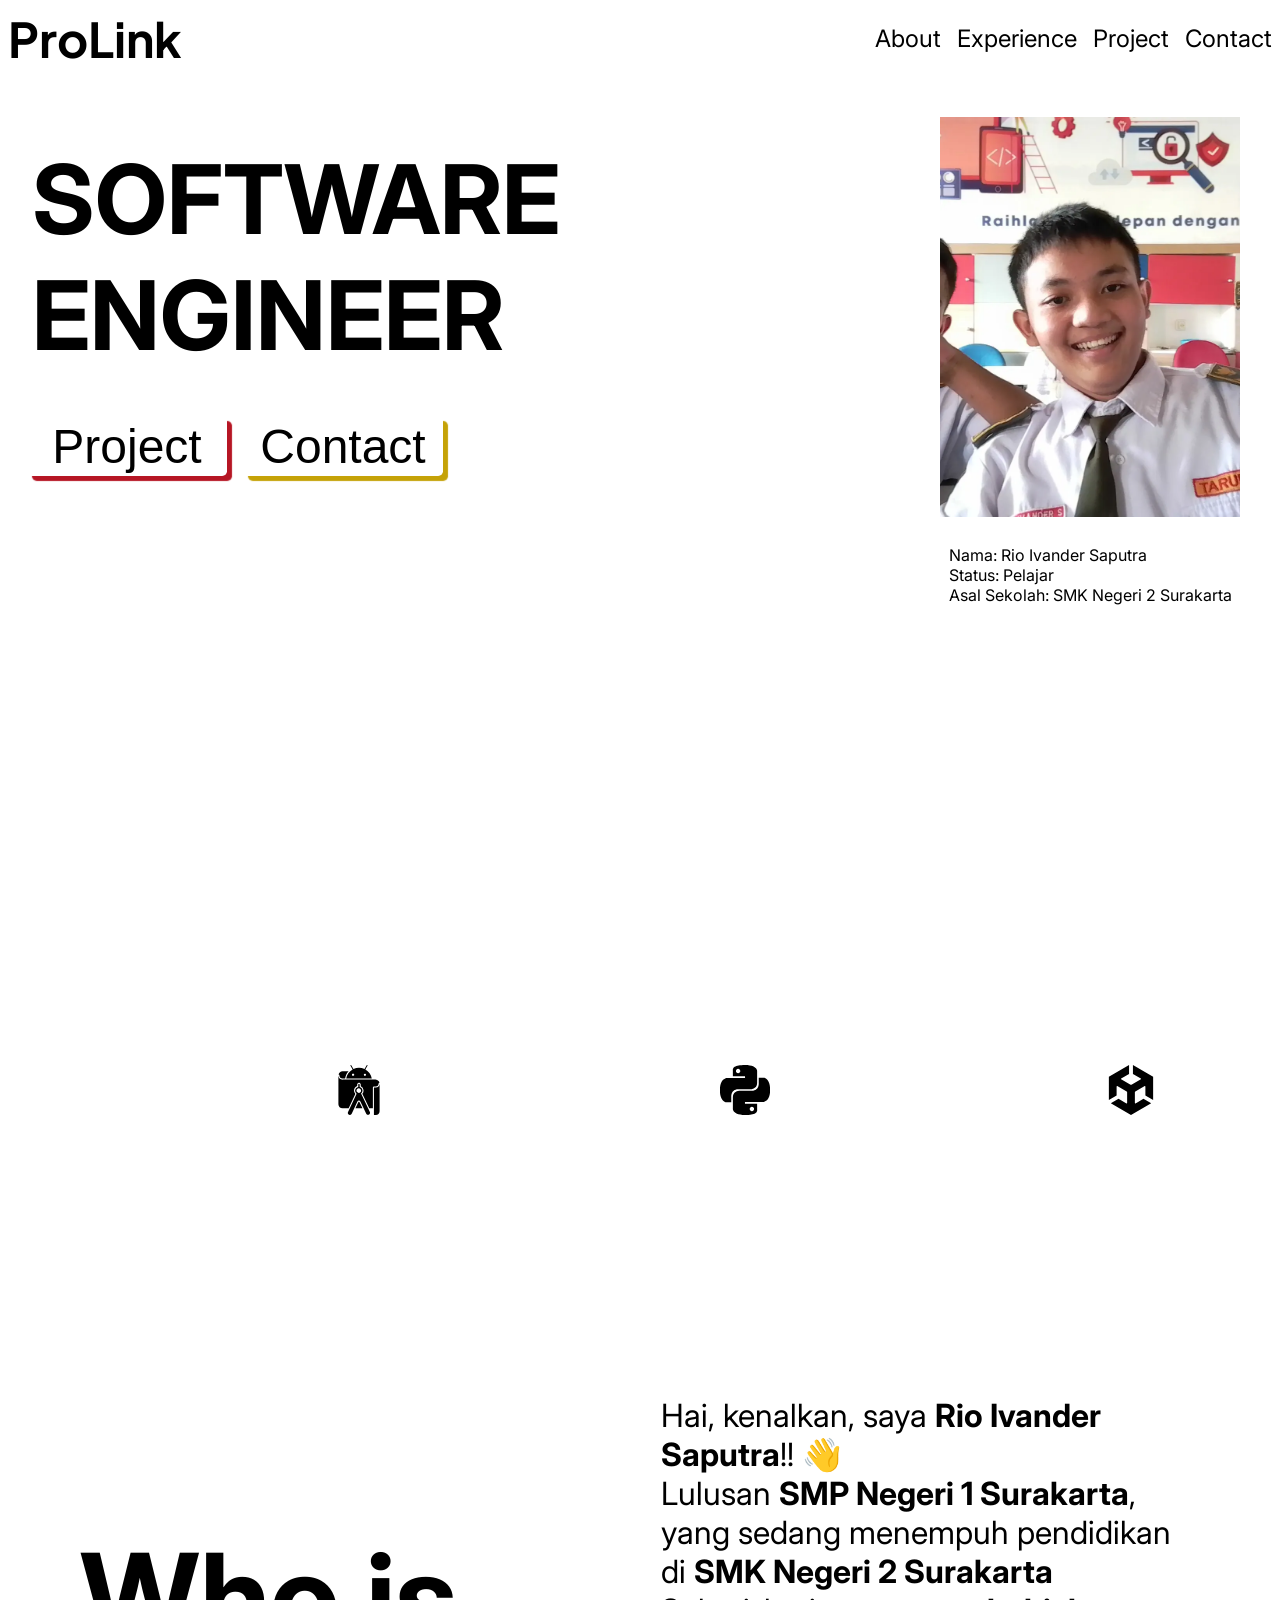
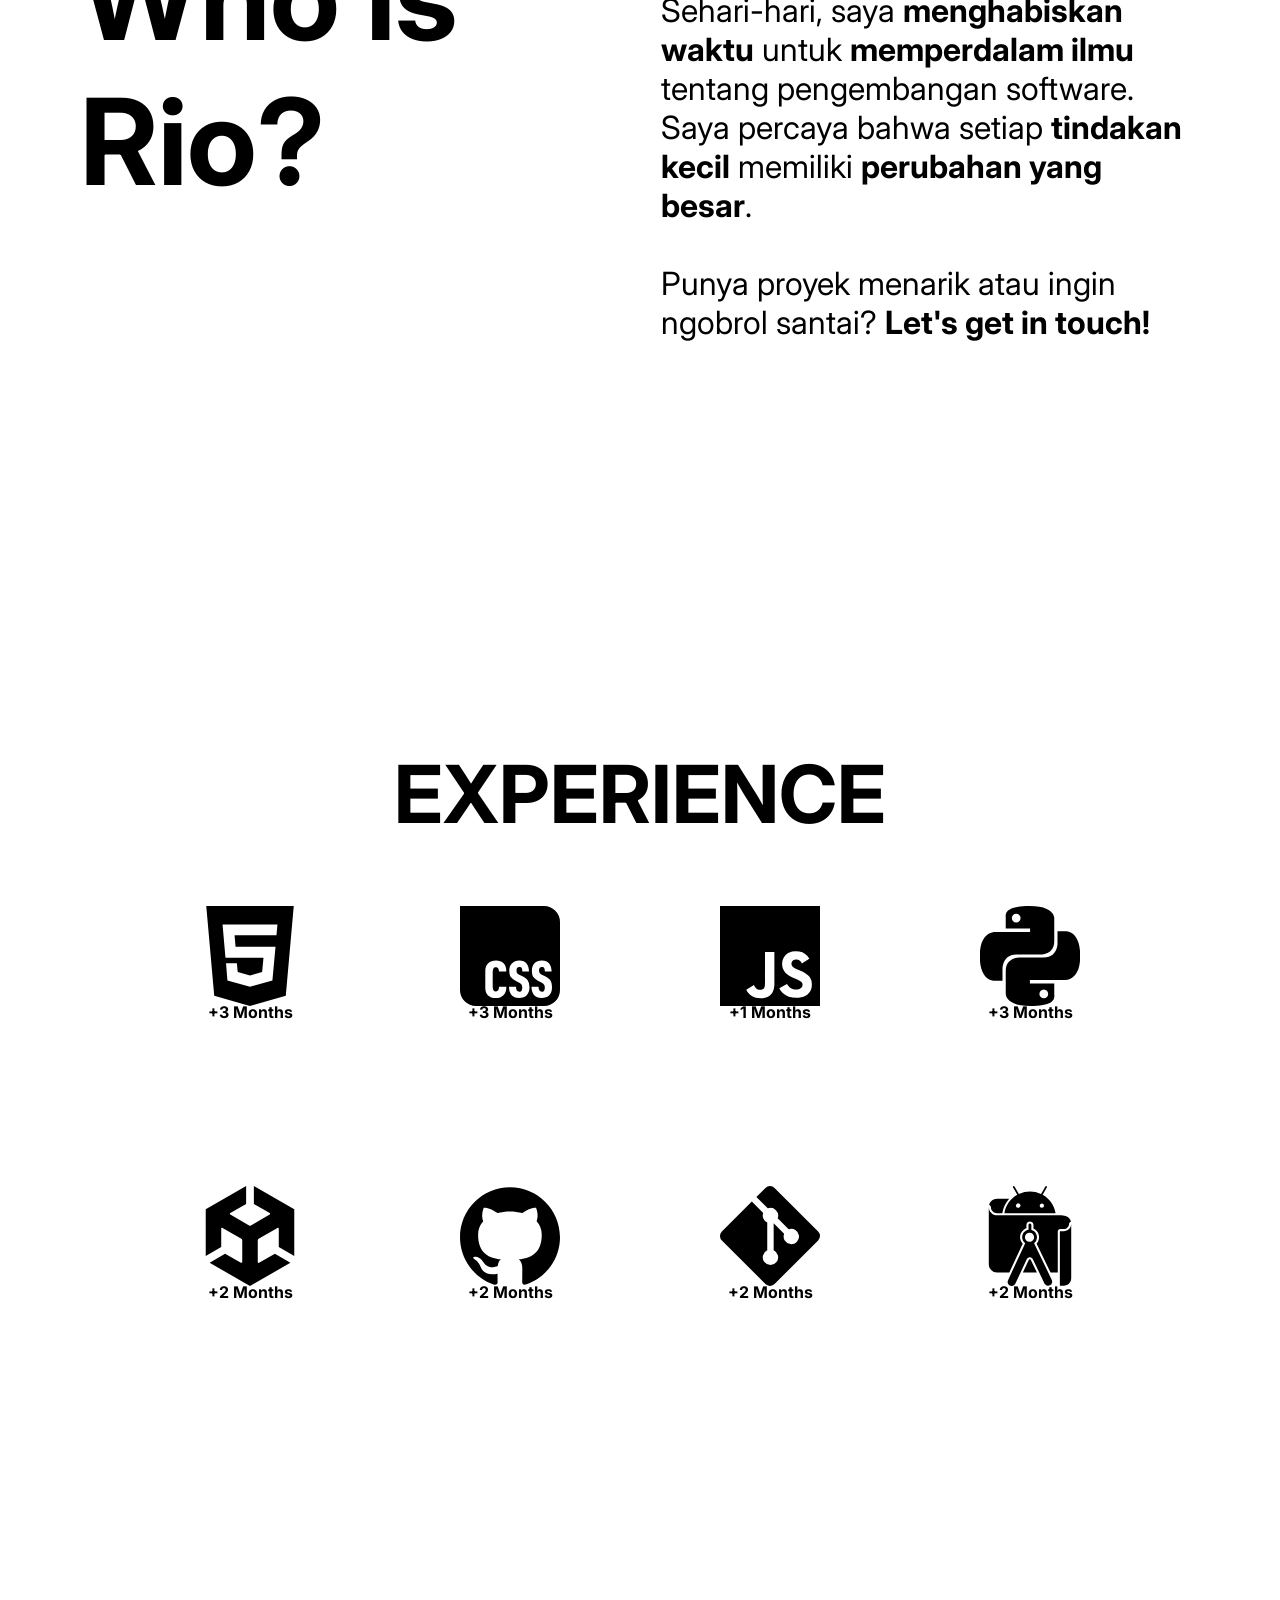
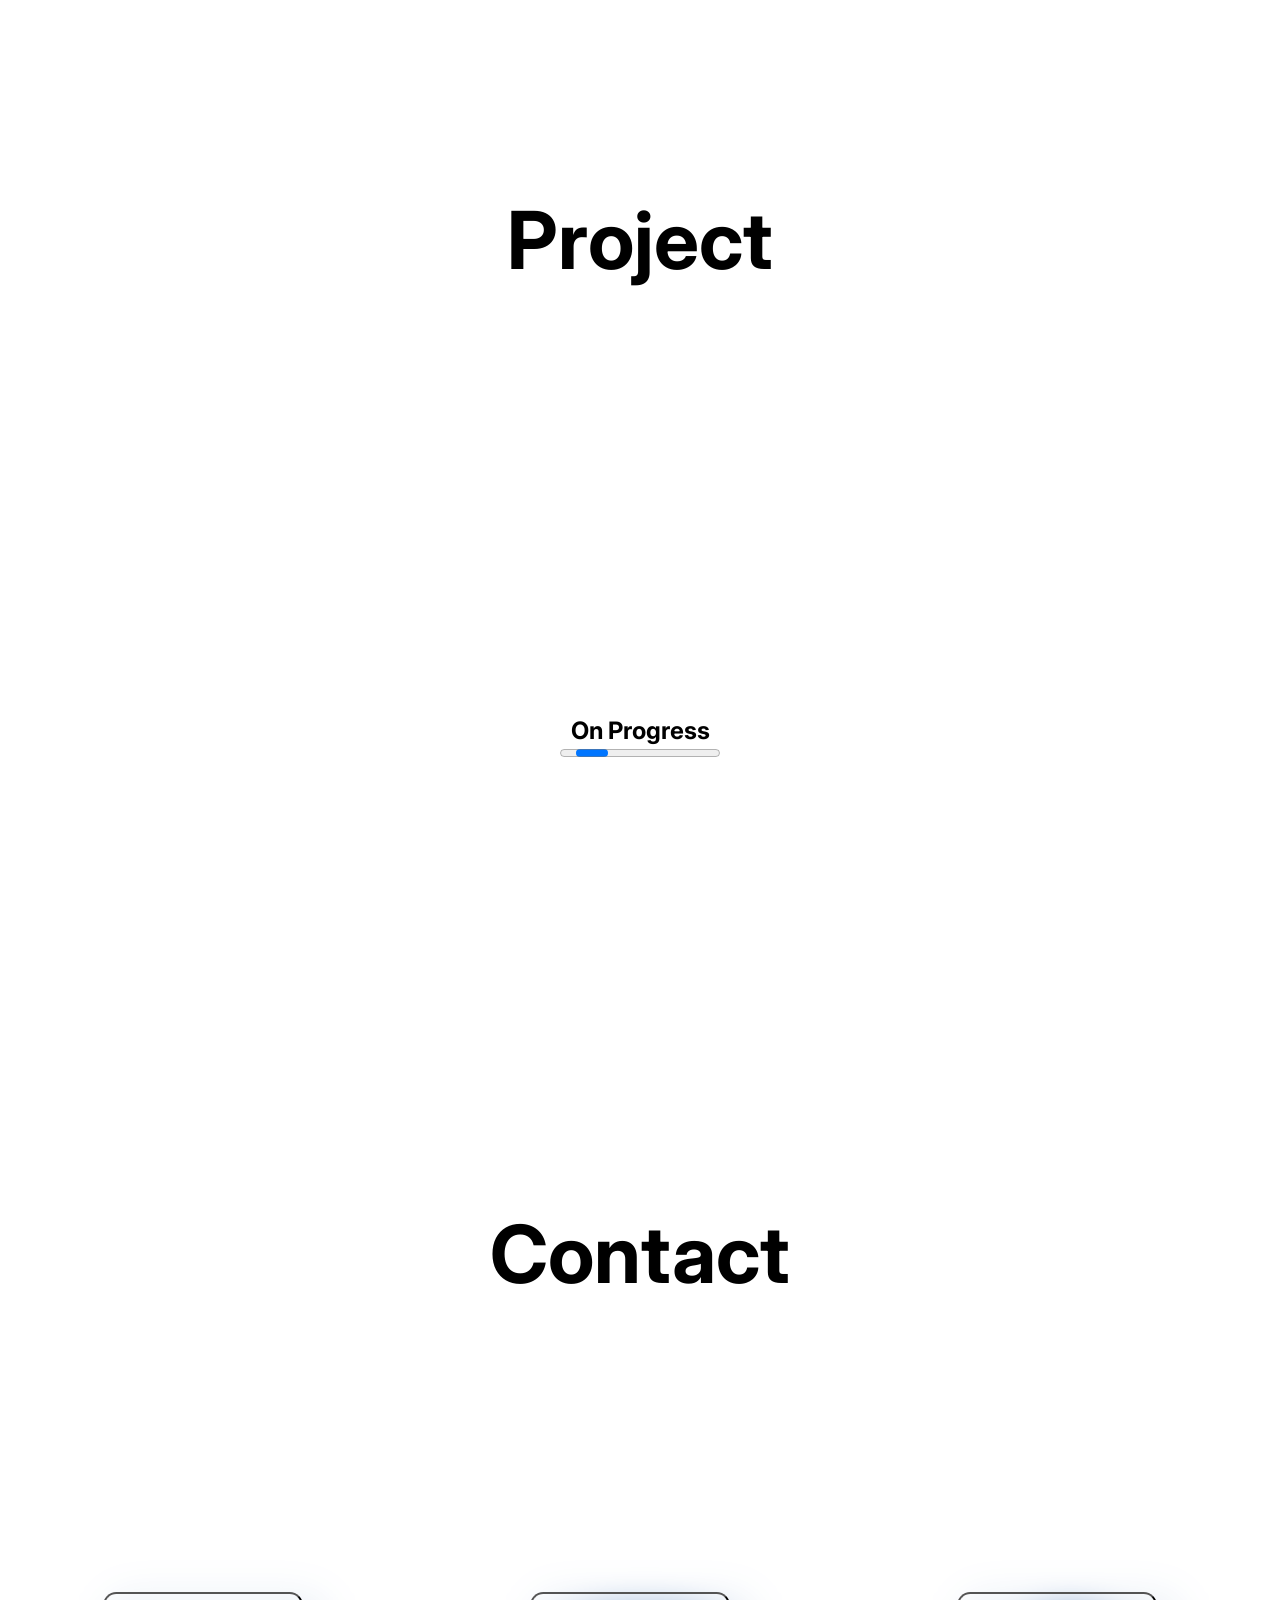
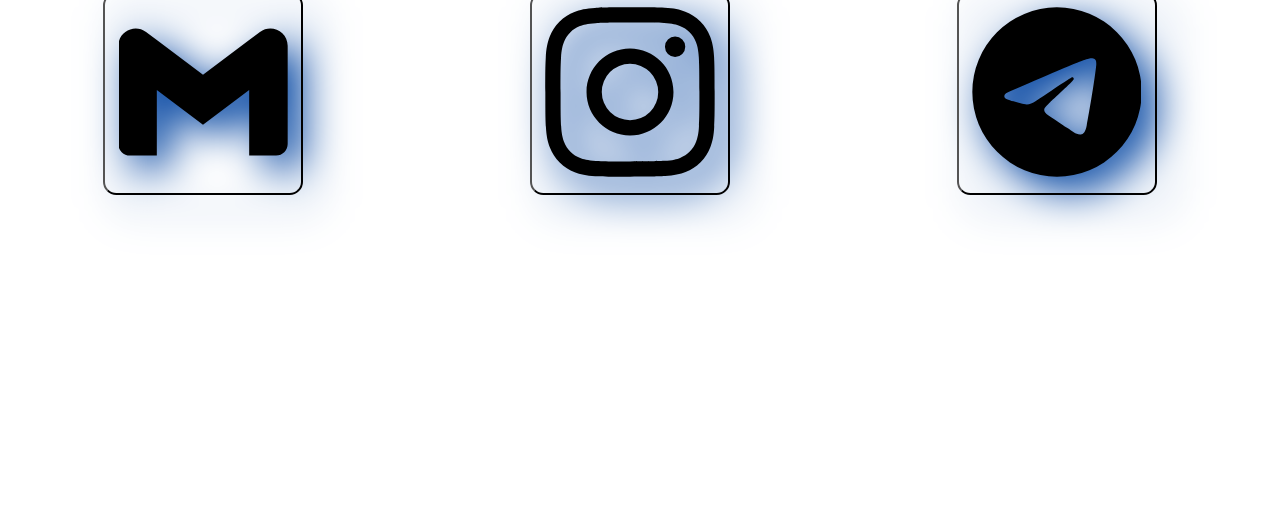
<file: index.html>
<!DOCTYPE html>
<html lang="en">
<head>
    <meta charset="UTF-8">
    <meta name="viewport" content="width=device-width, initial-scale=1.0">
    <title>ProLink</title>

    <link rel="stylesheet" href="style.css">
</head>
<body>
    <header id="MenuAtas">
            <section id="Tempat-Judul">
<!--                 <div id="Tempat-Animasi">
                    <p id="Animasi-Kotak"></p>
                    <p id="Animasi-Kotak"></p>
                    <p id="Animasi-Kotak"></p>
                    <p id="Animasi-Kotak"></p>
                </div> ini contoh -->

                <h1 id="Judul-Halaman">ProLink</h1>
            </section>
            <ul id="Tempat-List-Fast">
                <li class="List-Fast"> <a href="#About">About</a></li>
                <li class="List-Fast"> <a href="#Experience">Experience</a></li>
                <li class="List-Fast"> <a href="#Project">Project</a></li>
                <li class="List-Fast"> <a href="#Contact">Contact</a></li>
            </ul>
    </header>

    <main>
        <div id="Tempat-Profil">
          
            <section id="Kartu-Profil">
                <figure><img src="Rio Ivn-webp.webp" alt="Rio"></figure>
                <figcaption>
                    Nama: Rio Ivander Saputra <br>
                    Status: Pelajar <br>
                    Asal Sekolah: SMK Negeri 2 Surakarta <br>
                </figcaption>
            </section>

            <div id="Tambahan-Penjelasan">
                <h2 id="Judul-Bawah">SOFTWARE <span id="Warna-Judul">ENGINEER</span></h1>
                <div id="Tempat-Button">
                    <button class="Tombol" id="Tombol-Project"><a href="#Project">Project</a></button>
                    <button class="Tombol" id="Tombol-Contact"><a href="#Contact">Contact</a></button>
                </div>

            
            </div>  

        </div>

        <section id="Tempat-Kotak-Animasi">
            <div class="Animasi-Kotak-Program"><svg role="img" viewBox="0 0 24 24" xmlns="http://www.w3.org/2000/svg"><title>HTML5</title><path d="M1.5 0h21l-1.91 21.563L11.977 24l-8.564-2.438L1.5 0zm7.031 9.75l-.232-2.718 10.059.003.23-2.622L5.412 4.41l.698 8.01h9.126l-.326 3.426-2.91.804-2.955-.81-.188-2.11H6.248l.33 4.171L12 19.351l5.379-1.443.744-8.157H8.531z"/></svg></div>
            <div class="Animasi-Kotak-Program"><svg role="img" viewBox="0 0 24 24" xmlns="http://www.w3.org/2000/svg"><title>CSS</title><path d="M0 0v20.16A3.84 3.84 0 0 0 3.84 24h16.32A3.84 3.84 0 0 0 24 20.16V3.84A3.84 3.84 0 0 0 20.16 0Zm14.256 13.08c1.56 0 2.28 1.08 2.304 2.64h-1.608c.024-.288-.048-.6-.144-.84-.096-.192-.288-.264-.552-.264-.456 0-.696.264-.696.84-.024.576.288.888.768 1.08.72.288 1.608.744 1.92 1.296q.432.648.432 1.656c0 1.608-.912 2.592-2.496 2.592-1.656 0-2.4-1.032-2.424-2.688h1.68c0 .792.264 1.176.792 1.176.264 0 .456-.072.552-.24.192-.312.24-1.176-.048-1.512-.312-.408-.912-.6-1.32-.816q-.828-.396-1.224-.936c-.24-.36-.36-.888-.36-1.536 0-1.44.936-2.472 2.424-2.448m5.4 0c1.584 0 2.304 1.08 2.328 2.64h-1.608c0-.288-.048-.6-.168-.84-.096-.192-.264-.264-.528-.264-.48 0-.72.264-.72.84s.288.888.792 1.08c.696.288 1.608.744 1.92 1.296.264.432.408.984.408 1.656.024 1.608-.888 2.592-2.472 2.592-1.68 0-2.424-1.056-2.448-2.688h1.68c0 .744.264 1.176.792 1.176.264 0 .456-.072.552-.24.216-.312.264-1.176-.048-1.512-.288-.408-.888-.6-1.32-.816-.552-.264-.96-.576-1.2-.936s-.36-.888-.36-1.536c-.024-1.44.912-2.472 2.4-2.448m-11.031.018c.711-.006 1.419.198 1.839.63.432.432.672 1.128.648 1.992H9.336c.024-.456-.096-.792-.432-.96-.312-.144-.768-.048-.888.24-.12.264-.192.576-.168.864v3.504c0 .744.264 1.128.768 1.128a.65.65 0 0 0 .552-.264c.168-.24.192-.552.168-.84h1.776c.096 1.632-.984 2.712-2.568 2.688-1.536 0-2.496-.864-2.472-2.472v-4.032c0-.816.24-1.44.696-1.848.432-.408 1.146-.624 1.857-.63"/></svg></div>
            <div class="Animasi-Kotak-Program"><svg role="img" viewBox="0 0 24 24" xmlns="http://www.w3.org/2000/svg"><title>Android Studio</title><path d="M19.2693 10.3368c-.3321 0-.6026.2705-.6026.6031v9.8324h-1.7379l-3.3355-6.9396c.476-.5387.6797-1.286.5243-2.0009a2.2862 2.2862 0 0 0-1.2893-1.6248v-.8124c.0121-.2871-.1426-.5787-.4043-.7407-.1391-.0825-.2884-.1234-.4402-.1234a.8478.8478 0 0 0-.4318.1182c-.2701.1671-.4248.4587-.4123.7662l-.0003.721c-1.0149.3668-1.6619 1.4153-1.4867 2.5197a2.282 2.282 0 0 0 .5916 1.2103l-3.2096 6.9064H4.0928c-1.0949-.007-1.9797-.8948-1.9832-1.9896V5.016c-.0055 1.1024.8836 2.0006 1.9859 2.0062a2.024 2.024 0 0 0 .1326-.0037h14.7453s2.5343-.2189 2.8619 1.5392c-.2491.0287-.4449.2321-.4449.4889 0 .7115-.5791 1.2901-1.3028 1.2901h-.8183zM17.222 22.5366c.2347.4837.0329 1.066-.4507 1.3007-.1296.0629-.2666.0895-.4018.0927a.9738.9738 0 0 1-.3194-.0455c-.024-.0078-.046-.0209-.0694-.0305a.9701.9701 0 0 1-.2277-.1321c-.0247-.0192-.0495-.038-.0724-.0598-.0825-.0783-.1574-.1672-.21-.2757l-1.2554-2.6143-1.5585-3.2452a.7725.7725 0 0 0-.6995-.4443h-.0024a.792.792 0 0 0-.7083.4443l-1.5109 3.2452-1.2321 2.6464a.9722.9722 0 0 1-.7985.5795c-.0626.0053-.1238-.0024-.185-.0087-.0344-.0036-.069-.0053-.1025-.0124-.0489-.0103-.0954-.0278-.142-.0452-.0301-.0113-.0613-.0197-.0901-.0339-.0496-.0244-.0948-.0565-.1397-.0889-.0217-.0156-.0457-.0275-.0662-.045a.9862.9862 0 0 1-.1695-.1844.9788.9788 0 0 1-.0708-.9852l.8469-1.8223 3.2676-7.0314a1.7964 1.7964 0 0 1-.7072-1.1637c-.1555-.9799.5129-1.9003 1.4928-2.0559V9.3946a.3542.3542 0 0 1 .1674-.3155.3468.3468 0 0 1 .3541 0 .354.354 0 0 1 .1674.3155v1.159l.0129.0064a1.8028 1.8028 0 0 1 1.2878 1.378 1.7835 1.7835 0 0 1-.6439 1.7836l3.3889 7.0507.8481 1.7643zM12.9841 12.306c.0042-.6081-.4854-1.1044-1.0935-1.1085a1.1204 1.1204 0 0 0-.7856.3219 1.101 1.101 0 0 0-.323.7716c-.0042.6081.4854 1.1044 1.0935 1.1085h.0077c.6046 0 1.0967-.488 1.1009-1.0935zm-1.027 5.2768c-.1119.0005-.2121.0632-.2571.1553l-1.4127 3.0342h3.3733l-1.4564-3.0328a.274.274 0 0 0-.2471-.1567zm8.1432-6.7459l-.0129-.0001h-.8177a.103.103 0 0 0-.103.103v12.9103a.103.103 0 0 0 .0966.103h.8435c.9861-.0035 1.7836-.804 1.7836-1.79V9.0468c0 .9887-.8014 1.7901-1.7901 1.7901zM2.6098 5.0161v.019c.0039.816.6719 1.483 1.4874 1.4869a12.061 12.061 0 0 1 .1309-.0034h1.1286c.1972-1.315.7607-2.525 1.638-3.4859H4.0993c-.9266.0031-1.6971.6401-1.9191 1.4975.2417.0355.4296.235.4296.4859zm6.3381-2.8977L7.9112.3284a.219.219 0 0 1 0-.2189A.2384.2384 0 0 1 8.098 0a.219.219 0 0 1 .1867.1094l1.0496 1.8158a6.4907 6.4907 0 0 1 5.3186 0L15.696.1094a.2189.2189 0 0 1 .3734.2189l-1.0302 1.79c1.6671.9125 2.7974 2.5439 3.0975 4.4018l-12.286-.0014c.3004-1.8572 1.4305-3.488 3.0972-4.4003zm5.3774 2.6202a.515.515 0 0 0 .5271.5028.515.515 0 0 0 .5151-.5151.5213.5213 0 0 0-.8885-.367.5151.5151 0 0 0-.1537.3793zm-5.7178-.0067a.5151.5151 0 0 0 .5207.5095.5086.5086 0 0 0 .367-.1481.5215.5215 0 1 0-.734-.7341.515.515 0 0 0-.1537.3727z"/></svg></div>
            <div class="Animasi-Kotak-Program"><svg role="img" viewBox="0 0 24 24" xmlns="http://www.w3.org/2000/svg"><title>Python</title><path d="M14.25.18l.9.2.73.26.59.3.45.32.34.34.25.34.16.33.1.3.04.26.02.2-.01.13V8.5l-.05.63-.13.55-.21.46-.26.38-.3.31-.33.25-.35.19-.35.14-.33.1-.3.07-.26.04-.21.02H8.77l-.69.05-.59.14-.5.22-.41.27-.33.32-.27.35-.2.36-.15.37-.1.35-.07.32-.04.27-.02.21v3.06H3.17l-.21-.03-.28-.07-.32-.12-.35-.18-.36-.26-.36-.36-.35-.46-.32-.59-.28-.73-.21-.88-.14-1.05-.05-1.23.06-1.22.16-1.04.24-.87.32-.71.36-.57.4-.44.42-.33.42-.24.4-.16.36-.1.32-.05.24-.01h.16l.06.01h8.16v-.83H6.18l-.01-2.75-.02-.37.05-.34.11-.31.17-.28.25-.26.31-.23.38-.2.44-.18.51-.15.58-.12.64-.1.71-.06.77-.04.84-.02 1.27.05zm-6.3 1.98l-.23.33-.08.41.08.41.23.34.33.22.41.09.41-.09.33-.22.23-.34.08-.41-.08-.41-.23-.33-.33-.22-.41-.09-.41.09zm13.09 3.95l.28.06.32.12.35.18.36.27.36.35.35.47.32.59.28.73.21.88.14 1.04.05 1.23-.06 1.23-.16 1.04-.24.86-.32.71-.36.57-.4.45-.42.33-.42.24-.4.16-.36.09-.32.05-.24.02-.16-.01h-8.22v.82h5.84l.01 2.76.02.36-.05.34-.11.31-.17.29-.25.25-.31.24-.38.2-.44.17-.51.15-.58.13-.64.09-.71.07-.77.04-.84.01-1.27-.04-1.07-.14-.9-.2-.73-.25-.59-.3-.45-.33-.34-.34-.25-.34-.16-.33-.1-.3-.04-.25-.02-.2.01-.13v-5.34l.05-.64.13-.54.21-.46.26-.38.3-.32.33-.24.35-.2.35-.14.33-.1.3-.06.26-.04.21-.02.13-.01h5.84l.69-.05.59-.14.5-.21.41-.28.33-.32.27-.35.2-.36.15-.36.1-.35.07-.32.04-.28.02-.21V6.07h2.09l.14.01zm-6.47 14.25l-.23.33-.08.41.08.41.23.33.33.23.41.08.41-.08.33-.23.23-.33.08-.41-.08-.41-.23-.33-.33-.23-.41-.08-.41.08z"/></svg></div>
            <div class="Animasi-Kotak-Program"><svg role="img" viewBox="0 0 24 24" xmlns="http://www.w3.org/2000/svg"><title>Unity</title><path d="m12.9288 4.2939 3.7997 2.1929c.1366.077.1415.2905 0 .3675l-4.515 2.6076a.4192.4192 0 0 1-.4246 0L7.274 6.8543c-.139-.0745-.1415-.293 0-.3675l3.7972-2.193V0L1.3758 5.5977V16.793l3.7177-2.1456v-4.3858c-.0025-.1565.1813-.2682.318-.1838l4.5148 2.6076a.4252.4252 0 0 1 .2136.3676v5.2127c.0025.1565-.1813.2682-.3179.1838l-3.7996-2.1929-3.7178 2.1457L12 24l9.6954-5.5977-3.7178-2.1457-3.7996 2.1929c-.1341.082-.3229-.0248-.3179-.1838V13.053c0-.1565.087-.2956.2136-.3676l4.5149-2.6076c.134-.082.3228.0224.3179.1838v4.3858l3.7177 2.1456V5.5977L12.9288 0Z"/></svg></div>
        </section>

        <section class="Tempat-About" id="About">
            <h2>Who is Rio?</h2>
            <p id="Perkenalan"> Hai, kenalkan, saya <strong>Rio Ivander Saputra</strong>!! 👋 <br>
                Lulusan  <strong>SMP Negeri 1 Surakarta</strong>, yang sedang menempuh pendidikan di <strong> SMK Negeri 2 Surakarta </strong><br>
                Sehari-hari, saya <strong>menghabiskan waktu</strong> untuk <strong>memperdalam ilmu</strong> tentang pengembangan software. Saya percaya bahwa setiap <strong>tindakan kecil</strong> memiliki <strong>perubahan yang besar</strong>. <br>
                <br>
                Punya proyek menarik atau ingin ngobrol santai? <strong>Let's get in touch!</strong></p>
        </section>

        <section class="perbatasan">
            <div class="Elemen-Pembatas"></div>
        </section>

        <section class="Tempat-Experience" id="Experience"><!-- id="Pengalaman" -->
            <h2 class="h2-SubJudul">EXPERIENCE</h2>
<!--             <section id="Experience"> -->

                <section id="Tempat-Kotak-Experience">
                    <div class="Paket-Experience"><div class="Kotok-Experience"><svg role="img" viewBox="0 0 24 24" xmlns="http://www.w3.org/2000/svg"><title>HTML5</title><path d="M1.5 0h21l-1.91 21.563L11.977 24l-8.564-2.438L1.5 0zm7.031 9.75l-.232-2.718 10.059.003.23-2.622L5.412 4.41l.698 8.01h9.126l-.326 3.426-2.91.804-2.955-.81-.188-2.11H6.248l.33 4.171L12 19.351l5.379-1.443.744-8.157H8.531z"/></svg></div> <div class="Waktu-Pengalaman"><h2 class="Teks-Pengalaman">+3 Months</h2></div></div>
                    <div class="Paket-Experience"><div class="Kotok-Experience"><svg role="img" viewBox="0 0 24 24" xmlns="http://www.w3.org/2000/svg"><title>CSS</title><path d="M0 0v20.16A3.84 3.84 0 0 0 3.84 24h16.32A3.84 3.84 0 0 0 24 20.16V3.84A3.84 3.84 0 0 0 20.16 0Zm14.256 13.08c1.56 0 2.28 1.08 2.304 2.64h-1.608c.024-.288-.048-.6-.144-.84-.096-.192-.288-.264-.552-.264-.456 0-.696.264-.696.84-.024.576.288.888.768 1.08.72.288 1.608.744 1.92 1.296q.432.648.432 1.656c0 1.608-.912 2.592-2.496 2.592-1.656 0-2.4-1.032-2.424-2.688h1.68c0 .792.264 1.176.792 1.176.264 0 .456-.072.552-.24.192-.312.24-1.176-.048-1.512-.312-.408-.912-.6-1.32-.816q-.828-.396-1.224-.936c-.24-.36-.36-.888-.36-1.536 0-1.44.936-2.472 2.424-2.448m5.4 0c1.584 0 2.304 1.08 2.328 2.64h-1.608c0-.288-.048-.6-.168-.84-.096-.192-.264-.264-.528-.264-.48 0-.72.264-.72.84s.288.888.792 1.08c.696.288 1.608.744 1.92 1.296.264.432.408.984.408 1.656.024 1.608-.888 2.592-2.472 2.592-1.68 0-2.424-1.056-2.448-2.688h1.68c0 .744.264 1.176.792 1.176.264 0 .456-.072.552-.24.216-.312.264-1.176-.048-1.512-.288-.408-.888-.6-1.32-.816-.552-.264-.96-.576-1.2-.936s-.36-.888-.36-1.536c-.024-1.44.912-2.472 2.4-2.448m-11.031.018c.711-.006 1.419.198 1.839.63.432.432.672 1.128.648 1.992H9.336c.024-.456-.096-.792-.432-.96-.312-.144-.768-.048-.888.24-.12.264-.192.576-.168.864v3.504c0 .744.264 1.128.768 1.128a.65.65 0 0 0 .552-.264c.168-.24.192-.552.168-.84h1.776c.096 1.632-.984 2.712-2.568 2.688-1.536 0-2.496-.864-2.472-2.472v-4.032c0-.816.24-1.44.696-1.848.432-.408 1.146-.624 1.857-.63"/></svg></div><div class="Waktu-Pengalaman"><h2 class="Teks-Pengalaman">+3 Months</h2></div></div>
                    <div class="Paket-Experience"><div class="Kotok-Experience"><svg role="img" viewBox="0 0 24 24" xmlns="http://www.w3.org/2000/svg"><title>JavaScript</title><path d="M0 0h24v24H0V0zm22.034 18.276c-.175-1.095-.888-2.015-3.003-2.873-.736-.345-1.554-.585-1.797-1.14-.091-.33-.105-.51-.046-.705.15-.646.915-.84 1.515-.66.39.12.75.42.976.9 1.034-.676 1.034-.676 1.755-1.125-.27-.42-.404-.601-.586-.78-.63-.705-1.469-1.065-2.834-1.034l-.705.089c-.676.165-1.32.525-1.71 1.005-1.14 1.291-.811 3.541.569 4.471 1.365 1.02 3.361 1.244 3.616 2.205.24 1.17-.87 1.545-1.966 1.41-.811-.18-1.26-.586-1.755-1.336l-1.83 1.051c.21.48.45.689.81 1.109 1.74 1.756 6.09 1.666 6.871-1.004.029-.09.24-.705.074-1.65l.046.067zm-8.983-7.245h-2.248c0 1.938-.009 3.864-.009 5.805 0 1.232.063 2.363-.138 2.711-.33.689-1.18.601-1.566.48-.396-.196-.597-.466-.83-.855-.063-.105-.11-.196-.127-.196l-1.825 1.125c.305.63.75 1.172 1.324 1.517.855.51 2.004.675 3.207.405.783-.226 1.458-.691 1.811-1.411.51-.93.402-2.07.397-3.346.012-2.054 0-4.109 0-6.179l.004-.056z"/></svg></div><div class="Waktu-Pengalaman"><h2 class="Teks-Pengalaman">+1 Months</h2></div></div>
                    <div class="Paket-Experience"><div class="Kotok-Experience"><svg role="img" viewBox="0 0 24 24" xmlns="http://www.w3.org/2000/svg"><title>Python</title><path d="M14.25.18l.9.2.73.26.59.3.45.32.34.34.25.34.16.33.1.3.04.26.02.2-.01.13V8.5l-.05.63-.13.55-.21.46-.26.38-.3.31-.33.25-.35.19-.35.14-.33.1-.3.07-.26.04-.21.02H8.77l-.69.05-.59.14-.5.22-.41.27-.33.32-.27.35-.2.36-.15.37-.1.35-.07.32-.04.27-.02.21v3.06H3.17l-.21-.03-.28-.07-.32-.12-.35-.18-.36-.26-.36-.36-.35-.46-.32-.59-.28-.73-.21-.88-.14-1.05-.05-1.23.06-1.22.16-1.04.24-.87.32-.71.36-.57.4-.44.42-.33.42-.24.4-.16.36-.1.32-.05.24-.01h.16l.06.01h8.16v-.83H6.18l-.01-2.75-.02-.37.05-.34.11-.31.17-.28.25-.26.31-.23.38-.2.44-.18.51-.15.58-.12.64-.1.71-.06.77-.04.84-.02 1.27.05zm-6.3 1.98l-.23.33-.08.41.08.41.23.34.33.22.41.09.41-.09.33-.22.23-.34.08-.41-.08-.41-.23-.33-.33-.22-.41-.09-.41.09zm13.09 3.95l.28.06.32.12.35.18.36.27.36.35.35.47.32.59.28.73.21.88.14 1.04.05 1.23-.06 1.23-.16 1.04-.24.86-.32.71-.36.57-.4.45-.42.33-.42.24-.4.16-.36.09-.32.05-.24.02-.16-.01h-8.22v.82h5.84l.01 2.76.02.36-.05.34-.11.31-.17.29-.25.25-.31.24-.38.2-.44.17-.51.15-.58.13-.64.09-.71.07-.77.04-.84.01-1.27-.04-1.07-.14-.9-.2-.73-.25-.59-.3-.45-.33-.34-.34-.25-.34-.16-.33-.1-.3-.04-.25-.02-.2.01-.13v-5.34l.05-.64.13-.54.21-.46.26-.38.3-.32.33-.24.35-.2.35-.14.33-.1.3-.06.26-.04.21-.02.13-.01h5.84l.69-.05.59-.14.5-.21.41-.28.33-.32.27-.35.2-.36.15-.36.1-.35.07-.32.04-.28.02-.21V6.07h2.09l.14.01zm-6.47 14.25l-.23.33-.08.41.08.41.23.33.33.23.41.08.41-.08.33-.23.23-.33.08-.41-.08-.41-.23-.33-.33-.23-.41-.08-.41.08z"/></svg></div><div class="Waktu-Pengalaman"><h2 class="Teks-Pengalaman">+3 Months</h2></div></div>
                    <div class="Paket-Experience"><div class="Kotok-Experience"><svg role="img" viewBox="0 0 24 24" xmlns="http://www.w3.org/2000/svg"><title>Unity</title><path d="m12.9288 4.2939 3.7997 2.1929c.1366.077.1415.2905 0 .3675l-4.515 2.6076a.4192.4192 0 0 1-.4246 0L7.274 6.8543c-.139-.0745-.1415-.293 0-.3675l3.7972-2.193V0L1.3758 5.5977V16.793l3.7177-2.1456v-4.3858c-.0025-.1565.1813-.2682.318-.1838l4.5148 2.6076a.4252.4252 0 0 1 .2136.3676v5.2127c.0025.1565-.1813.2682-.3179.1838l-3.7996-2.1929-3.7178 2.1457L12 24l9.6954-5.5977-3.7178-2.1457-3.7996 2.1929c-.1341.082-.3229-.0248-.3179-.1838V13.053c0-.1565.087-.2956.2136-.3676l4.5149-2.6076c.134-.082.3228.0224.3179.1838v4.3858l3.7177 2.1456V5.5977L12.9288 0Z"/></svg></div><div class="Waktu-Pengalaman"><h2 class="Teks-Pengalaman">+2 Months</h2></div></div>
                    <div class="Paket-Experience"><div class="Kotok-Experience"><svg role="img" viewBox="0 0 24 24" xmlns="http://www.w3.org/2000/svg"><title>GitHub</title><path d="M12 .297c-6.63 0-12 5.373-12 12 0 5.303 3.438 9.8 8.205 11.385.6.113.82-.258.82-.577 0-.285-.01-1.04-.015-2.04-3.338.724-4.042-1.61-4.042-1.61C4.422 18.07 3.633 17.7 3.633 17.7c-1.087-.744.084-.729.084-.729 1.205.084 1.838 1.236 1.838 1.236 1.07 1.835 2.809 1.305 3.495.998.108-.776.417-1.305.76-1.605-2.665-.3-5.466-1.332-5.466-5.93 0-1.31.465-2.38 1.235-3.22-.135-.303-.54-1.523.105-3.176 0 0 1.005-.322 3.3 1.23.96-.267 1.98-.399 3-.405 1.02.006 2.04.138 3 .405 2.28-1.552 3.285-1.23 3.285-1.23.645 1.653.24 2.873.12 3.176.765.84 1.23 1.91 1.23 3.22 0 4.61-2.805 5.625-5.475 5.92.42.36.81 1.096.81 2.22 0 1.606-.015 2.896-.015 3.286 0 .315.21.69.825.57C20.565 22.092 24 17.592 24 12.297c0-6.627-5.373-12-12-12"/></svg></div><div class="Waktu-Pengalaman"><h2 class="Teks-Pengalaman">+2 Months</h2></div></div>
                    <div class="Paket-Experience"><div class="Kotok-Experience"><svg role="img" viewBox="0 0 24 24" xmlns="http://www.w3.org/2000/svg"><title>Git</title><path d="M13.09 23.549a1.54 1.54 0 0 1-2.18 0L.451 13.089a1.54 1.54 0 0 1 0-2.179l7.191-7.19 2.733 2.733a1.85 1.85 0 0 0 .964 2.326v6.66a1.849 1.849 0 1 0 1.54 0V8.957l2.508 2.508a1.85 1.85 0 1 0 1.09-1.09l-2.634-2.634a1.85 1.85 0 0 0-2.378-2.377L8.73 2.63 10.91.451a1.54 1.54 0 0 1 2.179 0l10.459 10.46a1.54 1.54 0 0 1 0 2.179z"/></svg></div><div class="Waktu-Pengalaman"><h2 class="Teks-Pengalaman">+2 Months</h2></div></div>
                    <div class="Paket-Experience"><div class="Kotok-Experience"><svg role="img" viewBox="0 0 24 24" xmlns="http://www.w3.org/2000/svg"><title>Android Studio</title><path d="M19.2693 10.3368c-.3321 0-.6026.2705-.6026.6031v9.8324h-1.7379l-3.3355-6.9396c.476-.5387.6797-1.286.5243-2.0009a2.2862 2.2862 0 0 0-1.2893-1.6248v-.8124c.0121-.2871-.1426-.5787-.4043-.7407-.1391-.0825-.2884-.1234-.4402-.1234a.8478.8478 0 0 0-.4318.1182c-.2701.1671-.4248.4587-.4123.7662l-.0003.721c-1.0149.3668-1.6619 1.4153-1.4867 2.5197a2.282 2.282 0 0 0 .5916 1.2103l-3.2096 6.9064H4.0928c-1.0949-.007-1.9797-.8948-1.9832-1.9896V5.016c-.0055 1.1024.8836 2.0006 1.9859 2.0062a2.024 2.024 0 0 0 .1326-.0037h14.7453s2.5343-.2189 2.8619 1.5392c-.2491.0287-.4449.2321-.4449.4889 0 .7115-.5791 1.2901-1.3028 1.2901h-.8183zM17.222 22.5366c.2347.4837.0329 1.066-.4507 1.3007-.1296.0629-.2666.0895-.4018.0927a.9738.9738 0 0 1-.3194-.0455c-.024-.0078-.046-.0209-.0694-.0305a.9701.9701 0 0 1-.2277-.1321c-.0247-.0192-.0495-.038-.0724-.0598-.0825-.0783-.1574-.1672-.21-.2757l-1.2554-2.6143-1.5585-3.2452a.7725.7725 0 0 0-.6995-.4443h-.0024a.792.792 0 0 0-.7083.4443l-1.5109 3.2452-1.2321 2.6464a.9722.9722 0 0 1-.7985.5795c-.0626.0053-.1238-.0024-.185-.0087-.0344-.0036-.069-.0053-.1025-.0124-.0489-.0103-.0954-.0278-.142-.0452-.0301-.0113-.0613-.0197-.0901-.0339-.0496-.0244-.0948-.0565-.1397-.0889-.0217-.0156-.0457-.0275-.0662-.045a.9862.9862 0 0 1-.1695-.1844.9788.9788 0 0 1-.0708-.9852l.8469-1.8223 3.2676-7.0314a1.7964 1.7964 0 0 1-.7072-1.1637c-.1555-.9799.5129-1.9003 1.4928-2.0559V9.3946a.3542.3542 0 0 1 .1674-.3155.3468.3468 0 0 1 .3541 0 .354.354 0 0 1 .1674.3155v1.159l.0129.0064a1.8028 1.8028 0 0 1 1.2878 1.378 1.7835 1.7835 0 0 1-.6439 1.7836l3.3889 7.0507.8481 1.7643zM12.9841 12.306c.0042-.6081-.4854-1.1044-1.0935-1.1085a1.1204 1.1204 0 0 0-.7856.3219 1.101 1.101 0 0 0-.323.7716c-.0042.6081.4854 1.1044 1.0935 1.1085h.0077c.6046 0 1.0967-.488 1.1009-1.0935zm-1.027 5.2768c-.1119.0005-.2121.0632-.2571.1553l-1.4127 3.0342h3.3733l-1.4564-3.0328a.274.274 0 0 0-.2471-.1567zm8.1432-6.7459l-.0129-.0001h-.8177a.103.103 0 0 0-.103.103v12.9103a.103.103 0 0 0 .0966.103h.8435c.9861-.0035 1.7836-.804 1.7836-1.79V9.0468c0 .9887-.8014 1.7901-1.7901 1.7901zM2.6098 5.0161v.019c.0039.816.6719 1.483 1.4874 1.4869a12.061 12.061 0 0 1 .1309-.0034h1.1286c.1972-1.315.7607-2.525 1.638-3.4859H4.0993c-.9266.0031-1.6971.6401-1.9191 1.4975.2417.0355.4296.235.4296.4859zm6.3381-2.8977L7.9112.3284a.219.219 0 0 1 0-.2189A.2384.2384 0 0 1 8.098 0a.219.219 0 0 1 .1867.1094l1.0496 1.8158a6.4907 6.4907 0 0 1 5.3186 0L15.696.1094a.2189.2189 0 0 1 .3734.2189l-1.0302 1.79c1.6671.9125 2.7974 2.5439 3.0975 4.4018l-12.286-.0014c.3004-1.8572 1.4305-3.488 3.0972-4.4003zm5.3774 2.6202a.515.515 0 0 0 .5271.5028.515.515 0 0 0 .5151-.5151.5213.5213 0 0 0-.8885-.367.5151.5151 0 0 0-.1537.3793zm-5.7178-.0067a.5151.5151 0 0 0 .5207.5095.5086.5086 0 0 0 .367-.1481.5215.5215 0 1 0-.734-.7341.515.515 0 0 0-.1537.3727z"/></svg></div><div class="Waktu-Pengalaman"><h2 class="Teks-Pengalaman">+2 Months</h2></div></div>
                </section>
                


<!--                 <ul>
                    <section id="Tempat-Kotak-Experience">
                        <li><div class="Paket-Experience"><div class="Kotok-Experience"><svg role="img" viewBox="0 0 24 24" xmlns="http://www.w3.org/2000/svg"><title>HTML5</title><path d="M1.5 0h21l-1.91 21.563L11.977 24l-8.564-2.438L1.5 0zm7.031 9.75l-.232-2.718 10.059.003.23-2.622L5.412 4.41l.698 8.01h9.126l-.326 3.426-2.91.804-2.955-.81-.188-2.11H6.248l.33 4.171L12 19.351l5.379-1.443.744-8.157H8.531z"/></svg></div> <div class="Waktu-Pengalaman"><h2 class="Teks-Pengalaman">+3 Months</h2></div></div></li>
                        <li><div class="Paket-Experience"><div class="Kotok-Experience"><svg role="img" viewBox="0 0 24 24" xmlns="http://www.w3.org/2000/svg"><title>CSS</title><path d="M0 0v20.16A3.84 3.84 0 0 0 3.84 24h16.32A3.84 3.84 0 0 0 24 20.16V3.84A3.84 3.84 0 0 0 20.16 0Zm14.256 13.08c1.56 0 2.28 1.08 2.304 2.64h-1.608c.024-.288-.048-.6-.144-.84-.096-.192-.288-.264-.552-.264-.456 0-.696.264-.696.84-.024.576.288.888.768 1.08.72.288 1.608.744 1.92 1.296q.432.648.432 1.656c0 1.608-.912 2.592-2.496 2.592-1.656 0-2.4-1.032-2.424-2.688h1.68c0 .792.264 1.176.792 1.176.264 0 .456-.072.552-.24.192-.312.24-1.176-.048-1.512-.312-.408-.912-.6-1.32-.816q-.828-.396-1.224-.936c-.24-.36-.36-.888-.36-1.536 0-1.44.936-2.472 2.424-2.448m5.4 0c1.584 0 2.304 1.08 2.328 2.64h-1.608c0-.288-.048-.6-.168-.84-.096-.192-.264-.264-.528-.264-.48 0-.72.264-.72.84s.288.888.792 1.08c.696.288 1.608.744 1.92 1.296.264.432.408.984.408 1.656.024 1.608-.888 2.592-2.472 2.592-1.68 0-2.424-1.056-2.448-2.688h1.68c0 .744.264 1.176.792 1.176.264 0 .456-.072.552-.24.216-.312.264-1.176-.048-1.512-.288-.408-.888-.6-1.32-.816-.552-.264-.96-.576-1.2-.936s-.36-.888-.36-1.536c-.024-1.44.912-2.472 2.4-2.448m-11.031.018c.711-.006 1.419.198 1.839.63.432.432.672 1.128.648 1.992H9.336c.024-.456-.096-.792-.432-.96-.312-.144-.768-.048-.888.24-.12.264-.192.576-.168.864v3.504c0 .744.264 1.128.768 1.128a.65.65 0 0 0 .552-.264c.168-.24.192-.552.168-.84h1.776c.096 1.632-.984 2.712-2.568 2.688-1.536 0-2.496-.864-2.472-2.472v-4.032c0-.816.24-1.44.696-1.848.432-.408 1.146-.624 1.857-.63"/></svg></div><div class="Waktu-Pengalaman"><h2 class="Teks-Pengalaman">+3 Months</h2></div></div></li>
                        <li><div class="Paket-Experience"><div class="Kotok-Experience"><svg role="img" viewBox="0 0 24 24" xmlns="http://www.w3.org/2000/svg"><title>JavaScript</title><path d="M0 0h24v24H0V0zm22.034 18.276c-.175-1.095-.888-2.015-3.003-2.873-.736-.345-1.554-.585-1.797-1.14-.091-.33-.105-.51-.046-.705.15-.646.915-.84 1.515-.66.39.12.75.42.976.9 1.034-.676 1.034-.676 1.755-1.125-.27-.42-.404-.601-.586-.78-.63-.705-1.469-1.065-2.834-1.034l-.705.089c-.676.165-1.32.525-1.71 1.005-1.14 1.291-.811 3.541.569 4.471 1.365 1.02 3.361 1.244 3.616 2.205.24 1.17-.87 1.545-1.966 1.41-.811-.18-1.26-.586-1.755-1.336l-1.83 1.051c.21.48.45.689.81 1.109 1.74 1.756 6.09 1.666 6.871-1.004.029-.09.24-.705.074-1.65l.046.067zm-8.983-7.245h-2.248c0 1.938-.009 3.864-.009 5.805 0 1.232.063 2.363-.138 2.711-.33.689-1.18.601-1.566.48-.396-.196-.597-.466-.83-.855-.063-.105-.11-.196-.127-.196l-1.825 1.125c.305.63.75 1.172 1.324 1.517.855.51 2.004.675 3.207.405.783-.226 1.458-.691 1.811-1.411.51-.93.402-2.07.397-3.346.012-2.054 0-4.109 0-6.179l.004-.056z"/></svg></div><div class="Waktu-Pengalaman"><h2 class="Teks-Pengalaman">+1 Months</h2></div></div></li>
                        <li><div class="Paket-Experience"><div class="Kotok-Experience"><svg role="img" viewBox="0 0 24 24" xmlns="http://www.w3.org/2000/svg"><title>Python</title><path d="M14.25.18l.9.2.73.26.59.3.45.32.34.34.25.34.16.33.1.3.04.26.02.2-.01.13V8.5l-.05.63-.13.55-.21.46-.26.38-.3.31-.33.25-.35.19-.35.14-.33.1-.3.07-.26.04-.21.02H8.77l-.69.05-.59.14-.5.22-.41.27-.33.32-.27.35-.2.36-.15.37-.1.35-.07.32-.04.27-.02.21v3.06H3.17l-.21-.03-.28-.07-.32-.12-.35-.18-.36-.26-.36-.36-.35-.46-.32-.59-.28-.73-.21-.88-.14-1.05-.05-1.23.06-1.22.16-1.04.24-.87.32-.71.36-.57.4-.44.42-.33.42-.24.4-.16.36-.1.32-.05.24-.01h.16l.06.01h8.16v-.83H6.18l-.01-2.75-.02-.37.05-.34.11-.31.17-.28.25-.26.31-.23.38-.2.44-.18.51-.15.58-.12.64-.1.71-.06.77-.04.84-.02 1.27.05zm-6.3 1.98l-.23.33-.08.41.08.41.23.34.33.22.41.09.41-.09.33-.22.23-.34.08-.41-.08-.41-.23-.33-.33-.22-.41-.09-.41.09zm13.09 3.95l.28.06.32.12.35.18.36.27.36.35.35.47.32.59.28.73.21.88.14 1.04.05 1.23-.06 1.23-.16 1.04-.24.86-.32.71-.36.57-.4.45-.42.33-.42.24-.4.16-.36.09-.32.05-.24.02-.16-.01h-8.22v.82h5.84l.01 2.76.02.36-.05.34-.11.31-.17.29-.25.25-.31.24-.38.2-.44.17-.51.15-.58.13-.64.09-.71.07-.77.04-.84.01-1.27-.04-1.07-.14-.9-.2-.73-.25-.59-.3-.45-.33-.34-.34-.25-.34-.16-.33-.1-.3-.04-.25-.02-.2.01-.13v-5.34l.05-.64.13-.54.21-.46.26-.38.3-.32.33-.24.35-.2.35-.14.33-.1.3-.06.26-.04.21-.02.13-.01h5.84l.69-.05.59-.14.5-.21.41-.28.33-.32.27-.35.2-.36.15-.36.1-.35.07-.32.04-.28.02-.21V6.07h2.09l.14.01zm-6.47 14.25l-.23.33-.08.41.08.41.23.33.33.23.41.08.41-.08.33-.23.23-.33.08-.41-.08-.41-.23-.33-.33-.23-.41-.08-.41.08z"/></svg></div><div class="Waktu-Pengalaman"><h2 class="Teks-Pengalaman">+3 Months</h2></div></div></li>
                        <li><div class="Paket-Experience"><div class="Kotok-Experience"><svg role="img" viewBox="0 0 24 24" xmlns="http://www.w3.org/2000/svg"><title>Unity</title><path d="m12.9288 4.2939 3.7997 2.1929c.1366.077.1415.2905 0 .3675l-4.515 2.6076a.4192.4192 0 0 1-.4246 0L7.274 6.8543c-.139-.0745-.1415-.293 0-.3675l3.7972-2.193V0L1.3758 5.5977V16.793l3.7177-2.1456v-4.3858c-.0025-.1565.1813-.2682.318-.1838l4.5148 2.6076a.4252.4252 0 0 1 .2136.3676v5.2127c.0025.1565-.1813.2682-.3179.1838l-3.7996-2.1929-3.7178 2.1457L12 24l9.6954-5.5977-3.7178-2.1457-3.7996 2.1929c-.1341.082-.3229-.0248-.3179-.1838V13.053c0-.1565.087-.2956.2136-.3676l4.5149-2.6076c.134-.082.3228.0224.3179.1838v4.3858l3.7177 2.1456V5.5977L12.9288 0Z"/></svg></div><div class="Waktu-Pengalaman"><h2 class="Teks-Pengalaman">+2 Months</h2></div></div></li>
                        <li><div class="Paket-Experience">><div class="Kotok-Experience"><svg role="img" viewBox="0 0 24 24" xmlns="http://www.w3.org/2000/svg"><title>GitHub</title><path d="M12 .297c-6.63 0-12 5.373-12 12 0 5.303 3.438 9.8 8.205 11.385.6.113.82-.258.82-.577 0-.285-.01-1.04-.015-2.04-3.338.724-4.042-1.61-4.042-1.61C4.422 18.07 3.633 17.7 3.633 17.7c-1.087-.744.084-.729.084-.729 1.205.084 1.838 1.236 1.838 1.236 1.07 1.835 2.809 1.305 3.495.998.108-.776.417-1.305.76-1.605-2.665-.3-5.466-1.332-5.466-5.93 0-1.31.465-2.38 1.235-3.22-.135-.303-.54-1.523.105-3.176 0 0 1.005-.322 3.3 1.23.96-.267 1.98-.399 3-.405 1.02.006 2.04.138 3 .405 2.28-1.552 3.285-1.23 3.285-1.23.645 1.653.24 2.873.12 3.176.765.84 1.23 1.91 1.23 3.22 0 4.61-2.805 5.625-5.475 5.92.42.36.81 1.096.81 2.22 0 1.606-.015 2.896-.015 3.286 0 .315.21.69.825.57C20.565 22.092 24 17.592 24 12.297c0-6.627-5.373-12-12-12"/></svg></div><div class="Waktu-Pengalaman"><h2 class="Teks-Pengalaman">+2 Months</h2></div></div></li>
                        <li><div class="Paket-Experience"><div class="Kotok-Experience"><svg role="img" viewBox="0 0 24 24" xmlns="http://www.w3.org/2000/svg"><title>Git</title><path d="M13.09 23.549a1.54 1.54 0 0 1-2.18 0L.451 13.089a1.54 1.54 0 0 1 0-2.179l7.191-7.19 2.733 2.733a1.85 1.85 0 0 0 .964 2.326v6.66a1.849 1.849 0 1 0 1.54 0V8.957l2.508 2.508a1.85 1.85 0 1 0 1.09-1.09l-2.634-2.634a1.85 1.85 0 0 0-2.378-2.377L8.73 2.63 10.91.451a1.54 1.54 0 0 1 2.179 0l10.459 10.46a1.54 1.54 0 0 1 0 2.179z"/></svg></div><div class="Waktu-Pengalaman"><h2 class="Teks-Pengalaman">+2 Months</h2></div></div></li>
                        <li><div class="Paket-Experience"><div class="Kotok-Experience"><svg role="img" viewBox="0 0 24 24" xmlns="http://www.w3.org/2000/svg"><title>Android Studio</title><path d="M19.2693 10.3368c-.3321 0-.6026.2705-.6026.6031v9.8324h-1.7379l-3.3355-6.9396c.476-.5387.6797-1.286.5243-2.0009a2.2862 2.2862 0 0 0-1.2893-1.6248v-.8124c.0121-.2871-.1426-.5787-.4043-.7407-.1391-.0825-.2884-.1234-.4402-.1234a.8478.8478 0 0 0-.4318.1182c-.2701.1671-.4248.4587-.4123.7662l-.0003.721c-1.0149.3668-1.6619 1.4153-1.4867 2.5197a2.282 2.282 0 0 0 .5916 1.2103l-3.2096 6.9064H4.0928c-1.0949-.007-1.9797-.8948-1.9832-1.9896V5.016c-.0055 1.1024.8836 2.0006 1.9859 2.0062a2.024 2.024 0 0 0 .1326-.0037h14.7453s2.5343-.2189 2.8619 1.5392c-.2491.0287-.4449.2321-.4449.4889 0 .7115-.5791 1.2901-1.3028 1.2901h-.8183zM17.222 22.5366c.2347.4837.0329 1.066-.4507 1.3007-.1296.0629-.2666.0895-.4018.0927a.9738.9738 0 0 1-.3194-.0455c-.024-.0078-.046-.0209-.0694-.0305a.9701.9701 0 0 1-.2277-.1321c-.0247-.0192-.0495-.038-.0724-.0598-.0825-.0783-.1574-.1672-.21-.2757l-1.2554-2.6143-1.5585-3.2452a.7725.7725 0 0 0-.6995-.4443h-.0024a.792.792 0 0 0-.7083.4443l-1.5109 3.2452-1.2321 2.6464a.9722.9722 0 0 1-.7985.5795c-.0626.0053-.1238-.0024-.185-.0087-.0344-.0036-.069-.0053-.1025-.0124-.0489-.0103-.0954-.0278-.142-.0452-.0301-.0113-.0613-.0197-.0901-.0339-.0496-.0244-.0948-.0565-.1397-.0889-.0217-.0156-.0457-.0275-.0662-.045a.9862.9862 0 0 1-.1695-.1844.9788.9788 0 0 1-.0708-.9852l.8469-1.8223 3.2676-7.0314a1.7964 1.7964 0 0 1-.7072-1.1637c-.1555-.9799.5129-1.9003 1.4928-2.0559V9.3946a.3542.3542 0 0 1 .1674-.3155.3468.3468 0 0 1 .3541 0 .354.354 0 0 1 .1674.3155v1.159l.0129.0064a1.8028 1.8028 0 0 1 1.2878 1.378 1.7835 1.7835 0 0 1-.6439 1.7836l3.3889 7.0507.8481 1.7643zM12.9841 12.306c.0042-.6081-.4854-1.1044-1.0935-1.1085a1.1204 1.1204 0 0 0-.7856.3219 1.101 1.101 0 0 0-.323.7716c-.0042.6081.4854 1.1044 1.0935 1.1085h.0077c.6046 0 1.0967-.488 1.1009-1.0935zm-1.027 5.2768c-.1119.0005-.2121.0632-.2571.1553l-1.4127 3.0342h3.3733l-1.4564-3.0328a.274.274 0 0 0-.2471-.1567zm8.1432-6.7459l-.0129-.0001h-.8177a.103.103 0 0 0-.103.103v12.9103a.103.103 0 0 0 .0966.103h.8435c.9861-.0035 1.7836-.804 1.7836-1.79V9.0468c0 .9887-.8014 1.7901-1.7901 1.7901zM2.6098 5.0161v.019c.0039.816.6719 1.483 1.4874 1.4869a12.061 12.061 0 0 1 .1309-.0034h1.1286c.1972-1.315.7607-2.525 1.638-3.4859H4.0993c-.9266.0031-1.6971.6401-1.9191 1.4975.2417.0355.4296.235.4296.4859zm6.3381-2.8977L7.9112.3284a.219.219 0 0 1 0-.2189A.2384.2384 0 0 1 8.098 0a.219.219 0 0 1 .1867.1094l1.0496 1.8158a6.4907 6.4907 0 0 1 5.3186 0L15.696.1094a.2189.2189 0 0 1 .3734.2189l-1.0302 1.79c1.6671.9125 2.7974 2.5439 3.0975 4.4018l-12.286-.0014c.3004-1.8572 1.4305-3.488 3.0972-4.4003zm5.3774 2.6202a.515.515 0 0 0 .5271.5028.515.515 0 0 0 .5151-.5151.5213.5213 0 0 0-.8885-.367.5151.5151 0 0 0-.1537.3793zm-5.7178-.0067a.5151.5151 0 0 0 .5207.5095.5086.5086 0 0 0 .367-.1481.5215.5215 0 1 0-.734-.7341.515.515 0 0 0-.1537.3727z"/></svg></div><div class="Waktu-Pengalaman"><h2 class="Teks-Pengalaman">+2 Months</h2></div></div></li>
                    </section>
                </ul> -->
<!--             </section> -->
        </section>

        <section class="perbatasan">
            <div class="Elemen-Pembatas"></div>
        </section>
        
        <section id="Tempat-Project">
            <section id="Project">

                <h2 class="h2-SubJudul">Project</h2>

                <section id="Tempat-Kotak-Project">
                    <h2>On Progress</h2>
                <Progress></Progress>
                </section>


            </section>

        </section>

        <section class="perbatasan">
            <div class="Elemen-Pembatas"></div>
        </section>
        
        <section id="Contact">
            <h2 class="h2-SubJudul">Contact</h2>

            <section id="Sumber-Contact">
                <div class="Hubungi"><button class="Ikon-Kontak"><a href="mailto:rioivander44@smk.belajar.id"><svg role="img" viewBox="0 0 24 24" xmlns="http://www.w3.org/2000/svg"><title>Gmail</title><path d="M24 5.457v13.909c0 .904-.732 1.636-1.636 1.636h-3.819V11.73L12 16.64l-6.545-4.91v9.273H1.636A1.636 1.636 0 0 1 0 19.366V5.457c0-2.023 2.309-3.178 3.927-1.964L5.455 4.64 12 9.548l6.545-4.91 1.528-1.145C21.69 2.28 24 3.434 24 5.457z"/></svg></a></button></div>
                <div class="Hubungi"><button class="Ikon-Kontak"><a href="https://www.instagram.com/rioivanders/"><svg role="img" viewBox="0 0 24 24" xmlns="http://www.w3.org/2000/svg"><title>Instagram</title><path d="M7.0301.084c-1.2768.0602-2.1487.264-2.911.5634-.7888.3075-1.4575.72-2.1228 1.3877-.6652.6677-1.075 1.3368-1.3802 2.127-.2954.7638-.4956 1.6365-.552 2.914-.0564 1.2775-.0689 1.6882-.0626 4.947.0062 3.2586.0206 3.6671.0825 4.9473.061 1.2765.264 2.1482.5635 2.9107.308.7889.72 1.4573 1.388 2.1228.6679.6655 1.3365 1.0743 2.1285 1.38.7632.295 1.6361.4961 2.9134.552 1.2773.056 1.6884.069 4.9462.0627 3.2578-.0062 3.668-.0207 4.9478-.0814 1.28-.0607 2.147-.2652 2.9098-.5633.7889-.3086 1.4578-.72 2.1228-1.3881.665-.6682 1.0745-1.3378 1.3795-2.1284.2957-.7632.4966-1.636.552-2.9124.056-1.2809.0692-1.6898.063-4.948-.0063-3.2583-.021-3.6668-.0817-4.9465-.0607-1.2797-.264-2.1487-.5633-2.9117-.3084-.7889-.72-1.4568-1.3876-2.1228C21.2982 1.33 20.628.9208 19.8378.6165 19.074.321 18.2017.1197 16.9244.0645 15.6471.0093 15.236-.005 11.977.0014 8.718.0076 8.31.0215 7.0301.0839m.1402 21.6932c-1.17-.0509-1.8053-.2453-2.2287-.408-.5606-.216-.96-.4771-1.3819-.895-.422-.4178-.6811-.8186-.9-1.378-.1644-.4234-.3624-1.058-.4171-2.228-.0595-1.2645-.072-1.6442-.079-4.848-.007-3.2037.0053-3.583.0607-4.848.05-1.169.2456-1.805.408-2.2282.216-.5613.4762-.96.895-1.3816.4188-.4217.8184-.6814 1.3783-.9003.423-.1651 1.0575-.3614 2.227-.4171 1.2655-.06 1.6447-.072 4.848-.079 3.2033-.007 3.5835.005 4.8495.0608 1.169.0508 1.8053.2445 2.228.408.5608.216.96.4754 1.3816.895.4217.4194.6816.8176.9005 1.3787.1653.4217.3617 1.056.4169 2.2263.0602 1.2655.0739 1.645.0796 4.848.0058 3.203-.0055 3.5834-.061 4.848-.051 1.17-.245 1.8055-.408 2.2294-.216.5604-.4763.96-.8954 1.3814-.419.4215-.8181.6811-1.3783.9-.4224.1649-1.0577.3617-2.2262.4174-1.2656.0595-1.6448.072-4.8493.079-3.2045.007-3.5825-.006-4.848-.0608M16.953 5.5864A1.44 1.44 0 1 0 18.39 4.144a1.44 1.44 0 0 0-1.437 1.4424M5.8385 12.012c.0067 3.4032 2.7706 6.1557 6.173 6.1493 3.4026-.0065 6.157-2.7701 6.1506-6.1733-.0065-3.4032-2.771-6.1565-6.174-6.1498-3.403.0067-6.156 2.771-6.1496 6.1738M8 12.0077a4 4 0 1 1 4.008 3.9921A3.9996 3.9996 0 0 1 8 12.0077"/></svg></a></button></div>
                <div class="Hubungi"><button class="Ikon-Kontak"><a href="https://t.me/NoonDeh?"><svg role="img" viewBox="0 0 24 24" xmlns="http://www.w3.org/2000/svg"><title>Telegram</title><path d="M11.944 0A12 12 0 0 0 0 12a12 12 0 0 0 12 12 12 12 0 0 0 12-12A12 12 0 0 0 12 0a12 12 0 0 0-.056 0zm4.962 7.224c.1-.002.321.023.465.14a.506.506 0 0 1 .171.325c.016.093.036.306.02.472-.18 1.898-.962 6.502-1.36 8.627-.168.9-.499 1.201-.82 1.23-.696.065-1.225-.46-1.9-.902-1.056-.693-1.653-1.124-2.678-1.8-1.185-.78-.417-1.21.258-1.91.177-.184 3.247-2.977 3.307-3.23.007-.032.014-.15-.056-.212s-.174-.041-.249-.024c-.106.024-1.793 1.14-5.061 3.345-.48.33-.913.49-1.302.48-.428-.008-1.252-.241-1.865-.44-.752-.245-1.349-.374-1.297-.789.027-.216.325-.437.893-.663 3.498-1.524 5.83-2.529 6.998-3.014 3.332-1.386 4.025-1.627 4.476-1.635z"/></svg></a></button></div>
            </section>

        </section>
    </main>

    <footer>

    </footer>
</body>
</html>
</file>
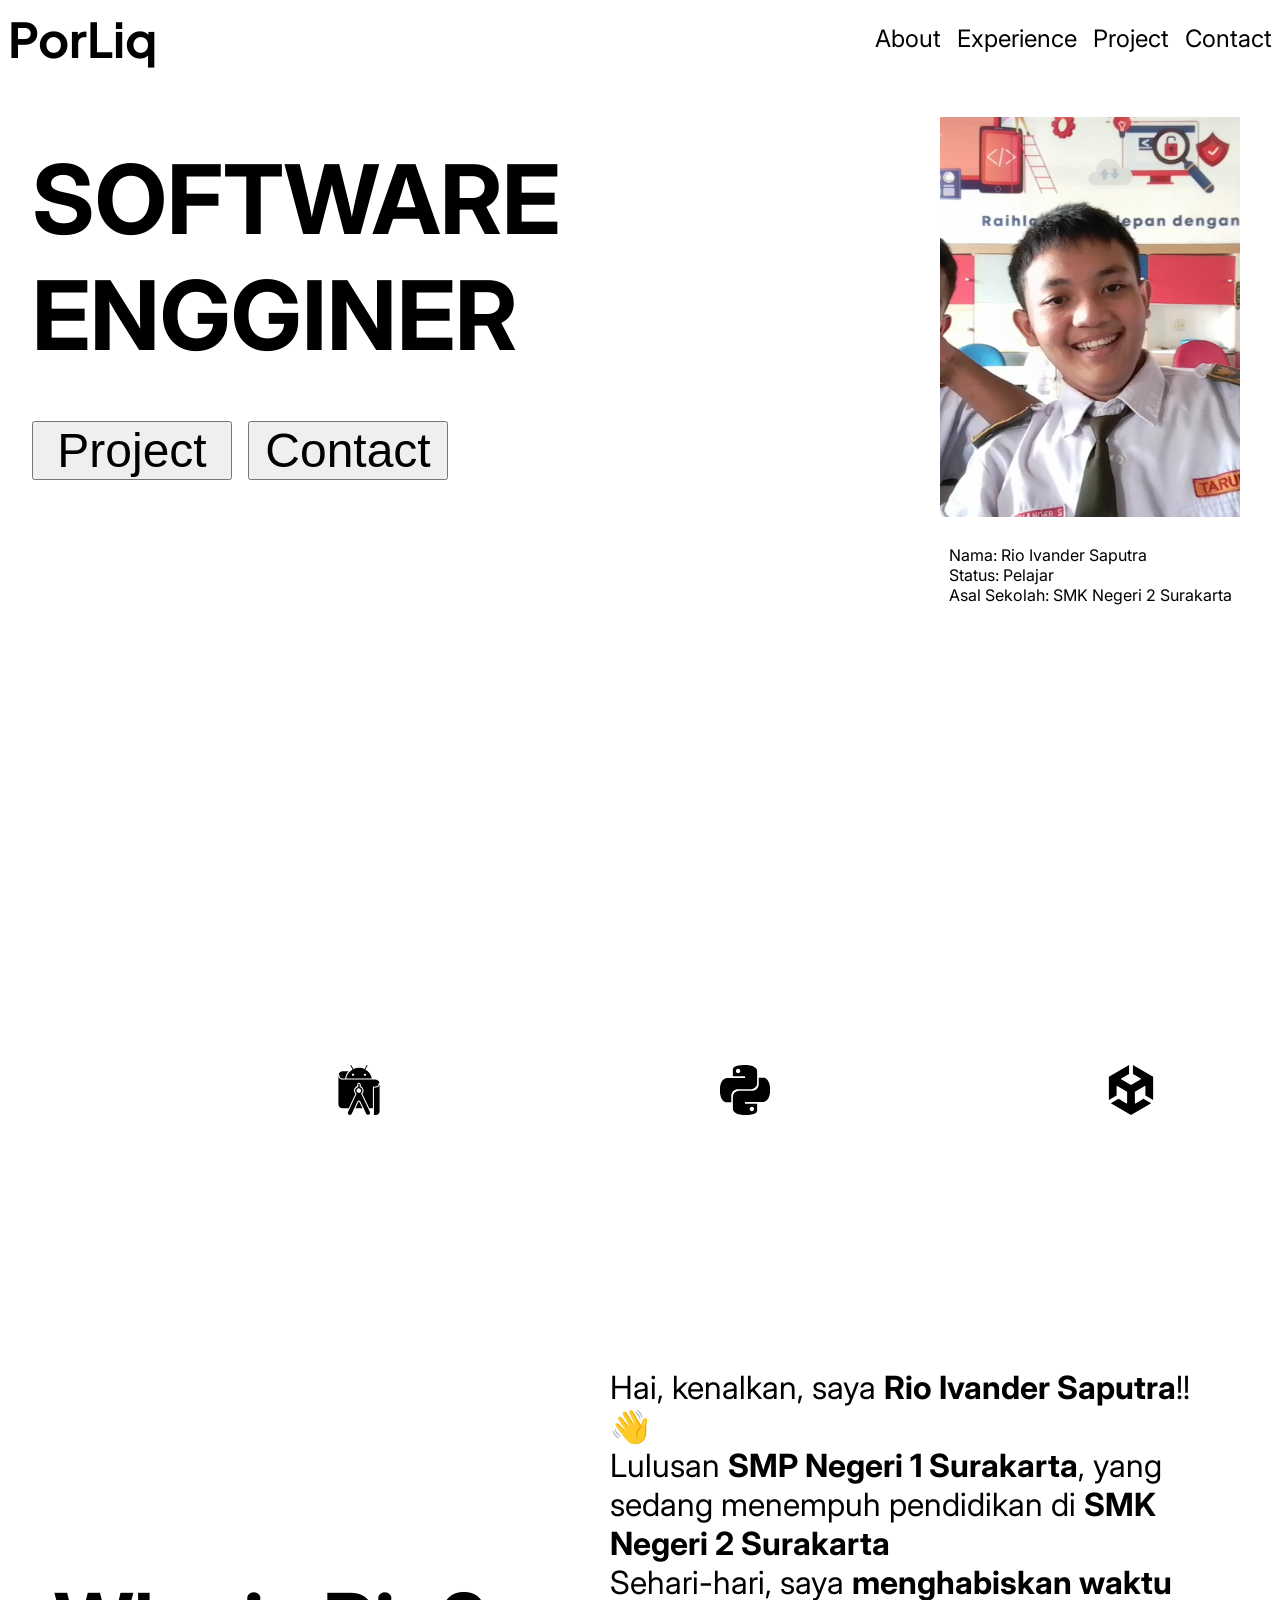
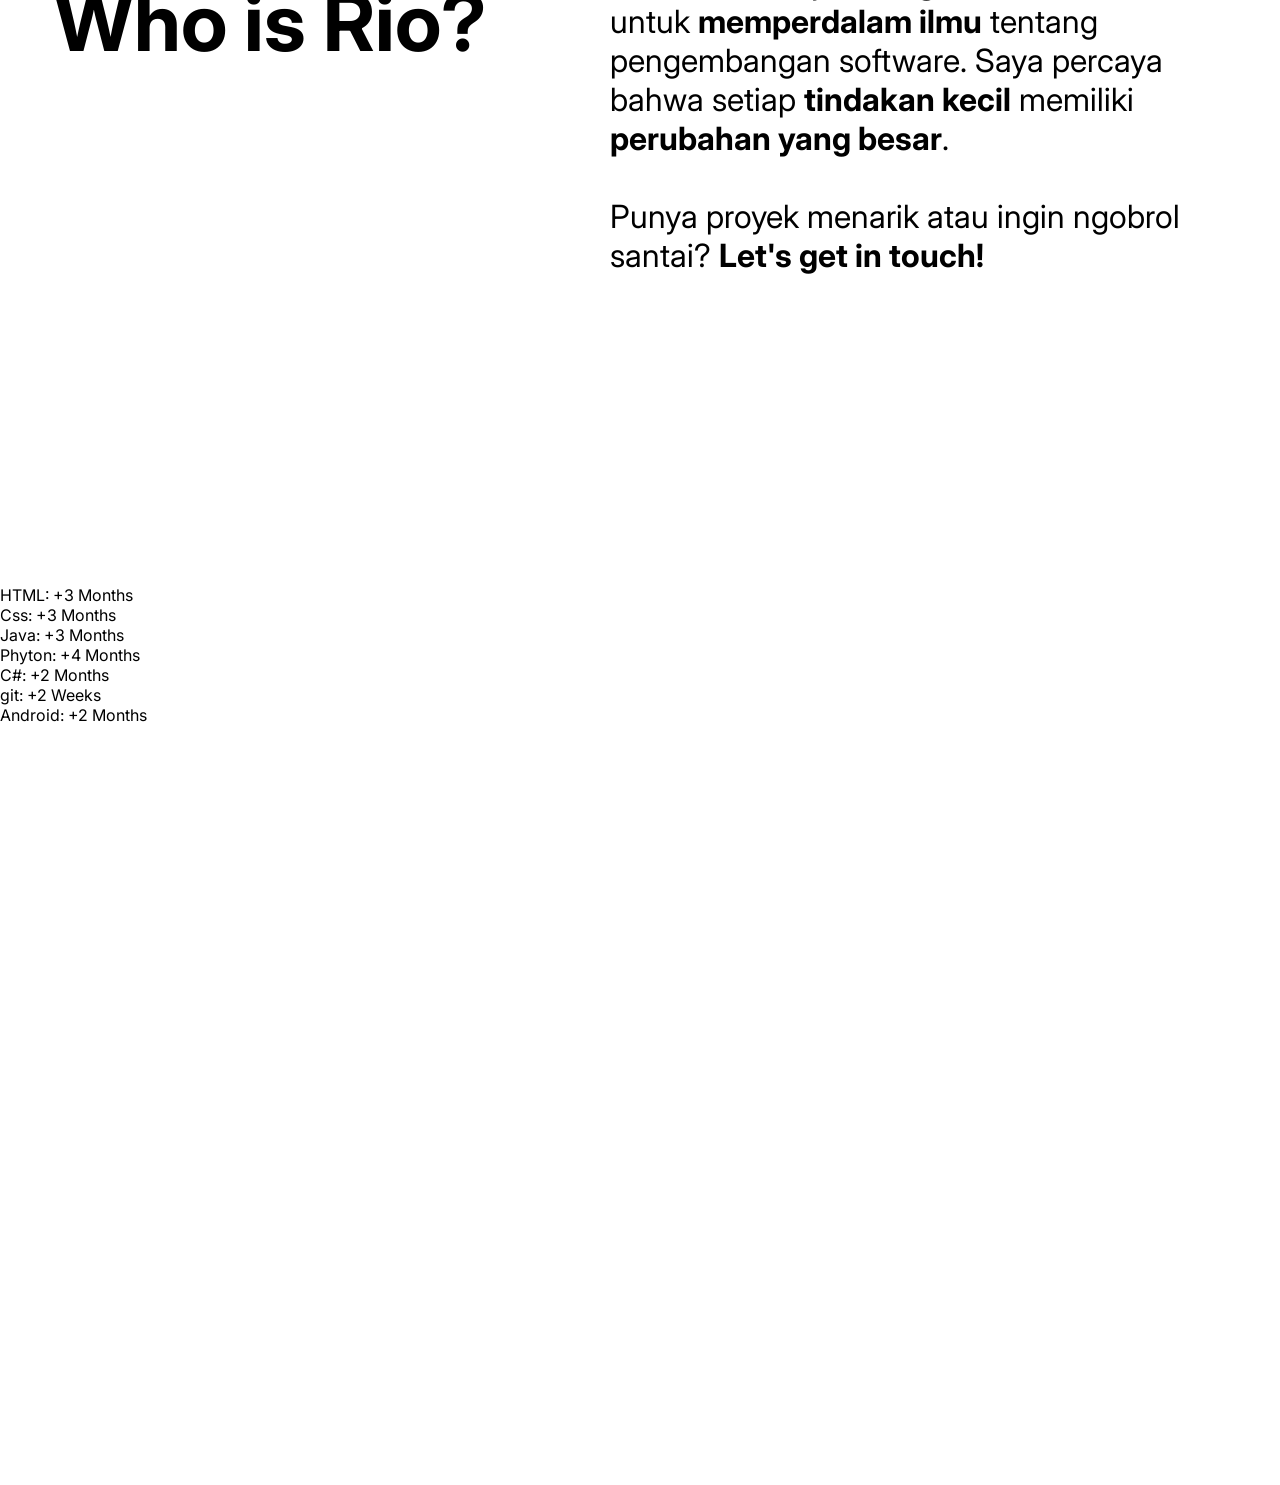
<file: Html/Page-1.html>
<!DOCTYPE html>
<html lang="en">
<head>
    <meta charset="UTF-8">
    <meta name="viewport" content="width=device-width, initial-scale=1.0">
    <title>ProLi</title>

    <link rel="stylesheet" href="../Css/style.css">
</head>
<body>
    <header id="MenuAtas">
            <section id="Tempat-Judul">
<!--                 <div id="Tempat-Animasi">
                    <p id="Animasi-Kotak"></p>
                    <p id="Animasi-Kotak"></p>
                    <p id="Animasi-Kotak"></p>
                    <p id="Animasi-Kotak"></p>
                </div> -->

                <h1 id="Judul-Halaman">PorLiq</h1>
            </section>
            <ul id="Tempat-List-Fast">
                <li class="List-Fast"> <a href="#About">About</a></li>
                <li class="List-Fast"> <a href="#Experience">Experience</a></li>
                <li class="List-Fast"> <a href="">Project</a></li>
                <li class="List-Fast"> <a href="">Contact</a></li>
            </ul>
    </header>

    <main>
        <div id="Tempat-Profil">

          
            <section id="Kartu-Profil">
                <figure><img src="../Image/WIN_20260107_13_57_16_Pro.jpg" alt="Rio"></figure>
                <figcaption>
                    Nama: Rio Ivander Saputra <br>
                    Status: Pelajar <br>
                    Asal Sekolah: SMK Negeri 2 Surakarta <br>
                </figcaption>
            </section>

            <div id="Tambahan-Penjelasan">
                <h2 id="Judul-Bawah">SOFTWARE ENGGINER</h1>
                <div id="Tempat-Button">
                    <button class="Tombol"><a href="">Project</a></button>
                    <button class="Tombol"><a href="">Contact</a></button>
                </div>

            
            </div>  

        </div>

        <section id="Tempat-Kotak-Animasi">
            <div class="Animasi-Kotak-Program"><svg role="img" viewBox="0 0 24 24" xmlns="http://www.w3.org/2000/svg"><title>HTML5</title><path d="M1.5 0h21l-1.91 21.563L11.977 24l-8.564-2.438L1.5 0zm7.031 9.75l-.232-2.718 10.059.003.23-2.622L5.412 4.41l.698 8.01h9.126l-.326 3.426-2.91.804-2.955-.81-.188-2.11H6.248l.33 4.171L12 19.351l5.379-1.443.744-8.157H8.531z"/></svg></div>
            <div class="Animasi-Kotak-Program"><svg role="img" viewBox="0 0 24 24" xmlns="http://www.w3.org/2000/svg"><title>CSS</title><path d="M0 0v20.16A3.84 3.84 0 0 0 3.84 24h16.32A3.84 3.84 0 0 0 24 20.16V3.84A3.84 3.84 0 0 0 20.16 0Zm14.256 13.08c1.56 0 2.28 1.08 2.304 2.64h-1.608c.024-.288-.048-.6-.144-.84-.096-.192-.288-.264-.552-.264-.456 0-.696.264-.696.84-.024.576.288.888.768 1.08.72.288 1.608.744 1.92 1.296q.432.648.432 1.656c0 1.608-.912 2.592-2.496 2.592-1.656 0-2.4-1.032-2.424-2.688h1.68c0 .792.264 1.176.792 1.176.264 0 .456-.072.552-.24.192-.312.24-1.176-.048-1.512-.312-.408-.912-.6-1.32-.816q-.828-.396-1.224-.936c-.24-.36-.36-.888-.36-1.536 0-1.44.936-2.472 2.424-2.448m5.4 0c1.584 0 2.304 1.08 2.328 2.64h-1.608c0-.288-.048-.6-.168-.84-.096-.192-.264-.264-.528-.264-.48 0-.72.264-.72.84s.288.888.792 1.08c.696.288 1.608.744 1.92 1.296.264.432.408.984.408 1.656.024 1.608-.888 2.592-2.472 2.592-1.68 0-2.424-1.056-2.448-2.688h1.68c0 .744.264 1.176.792 1.176.264 0 .456-.072.552-.24.216-.312.264-1.176-.048-1.512-.288-.408-.888-.6-1.32-.816-.552-.264-.96-.576-1.2-.936s-.36-.888-.36-1.536c-.024-1.44.912-2.472 2.4-2.448m-11.031.018c.711-.006 1.419.198 1.839.63.432.432.672 1.128.648 1.992H9.336c.024-.456-.096-.792-.432-.96-.312-.144-.768-.048-.888.24-.12.264-.192.576-.168.864v3.504c0 .744.264 1.128.768 1.128a.65.65 0 0 0 .552-.264c.168-.24.192-.552.168-.84h1.776c.096 1.632-.984 2.712-2.568 2.688-1.536 0-2.496-.864-2.472-2.472v-4.032c0-.816.24-1.44.696-1.848.432-.408 1.146-.624 1.857-.63"/></svg></div>
            <div class="Animasi-Kotak-Program"><svg role="img" viewBox="0 0 24 24" xmlns="http://www.w3.org/2000/svg"><title>Android Studio</title><path d="M19.2693 10.3368c-.3321 0-.6026.2705-.6026.6031v9.8324h-1.7379l-3.3355-6.9396c.476-.5387.6797-1.286.5243-2.0009a2.2862 2.2862 0 0 0-1.2893-1.6248v-.8124c.0121-.2871-.1426-.5787-.4043-.7407-.1391-.0825-.2884-.1234-.4402-.1234a.8478.8478 0 0 0-.4318.1182c-.2701.1671-.4248.4587-.4123.7662l-.0003.721c-1.0149.3668-1.6619 1.4153-1.4867 2.5197a2.282 2.282 0 0 0 .5916 1.2103l-3.2096 6.9064H4.0928c-1.0949-.007-1.9797-.8948-1.9832-1.9896V5.016c-.0055 1.1024.8836 2.0006 1.9859 2.0062a2.024 2.024 0 0 0 .1326-.0037h14.7453s2.5343-.2189 2.8619 1.5392c-.2491.0287-.4449.2321-.4449.4889 0 .7115-.5791 1.2901-1.3028 1.2901h-.8183zM17.222 22.5366c.2347.4837.0329 1.066-.4507 1.3007-.1296.0629-.2666.0895-.4018.0927a.9738.9738 0 0 1-.3194-.0455c-.024-.0078-.046-.0209-.0694-.0305a.9701.9701 0 0 1-.2277-.1321c-.0247-.0192-.0495-.038-.0724-.0598-.0825-.0783-.1574-.1672-.21-.2757l-1.2554-2.6143-1.5585-3.2452a.7725.7725 0 0 0-.6995-.4443h-.0024a.792.792 0 0 0-.7083.4443l-1.5109 3.2452-1.2321 2.6464a.9722.9722 0 0 1-.7985.5795c-.0626.0053-.1238-.0024-.185-.0087-.0344-.0036-.069-.0053-.1025-.0124-.0489-.0103-.0954-.0278-.142-.0452-.0301-.0113-.0613-.0197-.0901-.0339-.0496-.0244-.0948-.0565-.1397-.0889-.0217-.0156-.0457-.0275-.0662-.045a.9862.9862 0 0 1-.1695-.1844.9788.9788 0 0 1-.0708-.9852l.8469-1.8223 3.2676-7.0314a1.7964 1.7964 0 0 1-.7072-1.1637c-.1555-.9799.5129-1.9003 1.4928-2.0559V9.3946a.3542.3542 0 0 1 .1674-.3155.3468.3468 0 0 1 .3541 0 .354.354 0 0 1 .1674.3155v1.159l.0129.0064a1.8028 1.8028 0 0 1 1.2878 1.378 1.7835 1.7835 0 0 1-.6439 1.7836l3.3889 7.0507.8481 1.7643zM12.9841 12.306c.0042-.6081-.4854-1.1044-1.0935-1.1085a1.1204 1.1204 0 0 0-.7856.3219 1.101 1.101 0 0 0-.323.7716c-.0042.6081.4854 1.1044 1.0935 1.1085h.0077c.6046 0 1.0967-.488 1.1009-1.0935zm-1.027 5.2768c-.1119.0005-.2121.0632-.2571.1553l-1.4127 3.0342h3.3733l-1.4564-3.0328a.274.274 0 0 0-.2471-.1567zm8.1432-6.7459l-.0129-.0001h-.8177a.103.103 0 0 0-.103.103v12.9103a.103.103 0 0 0 .0966.103h.8435c.9861-.0035 1.7836-.804 1.7836-1.79V9.0468c0 .9887-.8014 1.7901-1.7901 1.7901zM2.6098 5.0161v.019c.0039.816.6719 1.483 1.4874 1.4869a12.061 12.061 0 0 1 .1309-.0034h1.1286c.1972-1.315.7607-2.525 1.638-3.4859H4.0993c-.9266.0031-1.6971.6401-1.9191 1.4975.2417.0355.4296.235.4296.4859zm6.3381-2.8977L7.9112.3284a.219.219 0 0 1 0-.2189A.2384.2384 0 0 1 8.098 0a.219.219 0 0 1 .1867.1094l1.0496 1.8158a6.4907 6.4907 0 0 1 5.3186 0L15.696.1094a.2189.2189 0 0 1 .3734.2189l-1.0302 1.79c1.6671.9125 2.7974 2.5439 3.0975 4.4018l-12.286-.0014c.3004-1.8572 1.4305-3.488 3.0972-4.4003zm5.3774 2.6202a.515.515 0 0 0 .5271.5028.515.515 0 0 0 .5151-.5151.5213.5213 0 0 0-.8885-.367.5151.5151 0 0 0-.1537.3793zm-5.7178-.0067a.5151.5151 0 0 0 .5207.5095.5086.5086 0 0 0 .367-.1481.5215.5215 0 1 0-.734-.7341.515.515 0 0 0-.1537.3727z"/></svg></div>
            <div class="Animasi-Kotak-Program"><svg role="img" viewBox="0 0 24 24" xmlns="http://www.w3.org/2000/svg"><title>Python</title><path d="M14.25.18l.9.2.73.26.59.3.45.32.34.34.25.34.16.33.1.3.04.26.02.2-.01.13V8.5l-.05.63-.13.55-.21.46-.26.38-.3.31-.33.25-.35.19-.35.14-.33.1-.3.07-.26.04-.21.02H8.77l-.69.05-.59.14-.5.22-.41.27-.33.32-.27.35-.2.36-.15.37-.1.35-.07.32-.04.27-.02.21v3.06H3.17l-.21-.03-.28-.07-.32-.12-.35-.18-.36-.26-.36-.36-.35-.46-.32-.59-.28-.73-.21-.88-.14-1.05-.05-1.23.06-1.22.16-1.04.24-.87.32-.71.36-.57.4-.44.42-.33.42-.24.4-.16.36-.1.32-.05.24-.01h.16l.06.01h8.16v-.83H6.18l-.01-2.75-.02-.37.05-.34.11-.31.17-.28.25-.26.31-.23.38-.2.44-.18.51-.15.58-.12.64-.1.71-.06.77-.04.84-.02 1.27.05zm-6.3 1.98l-.23.33-.08.41.08.41.23.34.33.22.41.09.41-.09.33-.22.23-.34.08-.41-.08-.41-.23-.33-.33-.22-.41-.09-.41.09zm13.09 3.95l.28.06.32.12.35.18.36.27.36.35.35.47.32.59.28.73.21.88.14 1.04.05 1.23-.06 1.23-.16 1.04-.24.86-.32.71-.36.57-.4.45-.42.33-.42.24-.4.16-.36.09-.32.05-.24.02-.16-.01h-8.22v.82h5.84l.01 2.76.02.36-.05.34-.11.31-.17.29-.25.25-.31.24-.38.2-.44.17-.51.15-.58.13-.64.09-.71.07-.77.04-.84.01-1.27-.04-1.07-.14-.9-.2-.73-.25-.59-.3-.45-.33-.34-.34-.25-.34-.16-.33-.1-.3-.04-.25-.02-.2.01-.13v-5.34l.05-.64.13-.54.21-.46.26-.38.3-.32.33-.24.35-.2.35-.14.33-.1.3-.06.26-.04.21-.02.13-.01h5.84l.69-.05.59-.14.5-.21.41-.28.33-.32.27-.35.2-.36.15-.36.1-.35.07-.32.04-.28.02-.21V6.07h2.09l.14.01zm-6.47 14.25l-.23.33-.08.41.08.41.23.33.33.23.41.08.41-.08.33-.23.23-.33.08-.41-.08-.41-.23-.33-.33-.23-.41-.08-.41.08z"/></svg></div>
            <div class="Animasi-Kotak-Program"><svg role="img" viewBox="0 0 24 24" xmlns="http://www.w3.org/2000/svg"><title>Unity</title><path d="m12.9288 4.2939 3.7997 2.1929c.1366.077.1415.2905 0 .3675l-4.515 2.6076a.4192.4192 0 0 1-.4246 0L7.274 6.8543c-.139-.0745-.1415-.293 0-.3675l3.7972-2.193V0L1.3758 5.5977V16.793l3.7177-2.1456v-4.3858c-.0025-.1565.1813-.2682.318-.1838l4.5148 2.6076a.4252.4252 0 0 1 .2136.3676v5.2127c.0025.1565-.1813.2682-.3179.1838l-3.7996-2.1929-3.7178 2.1457L12 24l9.6954-5.5977-3.7178-2.1457-3.7996 2.1929c-.1341.082-.3229-.0248-.3179-.1838V13.053c0-.1565.087-.2956.2136-.3676l4.5149-2.6076c.134-.082.3228.0224.3179.1838v4.3858l3.7177 2.1456V5.5977L12.9288 0Z"/></svg></div>
        </section>

        <section class="Tempat-About">
            <h2 id="About">Who is Rio?</h2>
            <p id="Perkenalan"> Hai, kenalkan, saya <strong>Rio Ivander Saputra</strong>!! 👋 <br>
                Lulusan  <strong>SMP Negeri 1 Surakarta</strong>, yang sedang menempuh pendidikan di <strong> SMK Negeri 2 Surakarta </strong><br>
                Sehari-hari, saya <strong>menghabiskan waktu</strong> untuk <strong>memperdalam ilmu</strong> tentang pengembangan software. Saya percaya bahwa setiap <strong>tindakan kecil</strong> memiliki <strong>perubahan yang besar</strong>. <br>
                <br>
                Punya proyek menarik atau ingin ngobrol santai? <strong>Let's get in touch!</strong></p>
        </section>

        <section class="perbatasan">
            <div class="Elemen-Pembatas"></div>
        </section>

        <section id="Experience">
            <ul>
                <li>HTML: +3 Months</li>
                <li>Css: +3 Months</li>
                <li>Java: +3 Months</li>
                <li>Phyton: +4 Months</li>
                <li>C#: +2 Months</li>
                <li>git: +2 Weeks</li>
                <li>Android: +2 Months</li>
            </ul>
        </section>
    </main>
</body>
</html>
</file>
<file: style.css>
@import url('https://fonts.googleapis.com/css2?family=Plus+Jakarta+Sans:ital,wght@0,700;1,700&display=swap');
@import url('https://fonts.googleapis.com/css2?family=Inter:ital,opsz,wght@0,14..32,100..900;1,14..32,100..900&display=swap');

@media (prefers-color-scheme:dark) {
    :root {
    --Primary-color:#403F4C;
    --Second-color: #F5F5F5;
    --red:#E84855;
    --yellow: #F9DC5C;
    --blue: #3185FC;
    --pink: #EFBCD5;
    }
}

/* @media (prefers-color-scheme:dark) {
    :root {
    --Primary-color:#F5F5F5;
    --Second-color: #403F4C;
    --red:#E84855;
    --yellow: #F9DC5C;
    --blue: #3185FC;
    --pink: #EFBCD5;
    }
} */



* {
    margin: 0;
    padding: 0; 
}

html {
    scroll-behavior: smooth;
}

body {
    background-color: var(--Second-color);
    box-sizing: border-box;
    font-family: "Inter", sans-serif;
}

main {
    height: 100vh;
    width: auto;
}

h1 {
    font-family: "Plus Jakarta Sans", sans-serif;
}

a {
    text-decoration: none;
    color: var(--Second-color);
}

li {
    list-style: none;
}

#Judul-Halaman {
    font-weight: 700;
    font-size: 1.5rem;
}

.List-Fast {
    font-size: 1rem;
}

ul#Tempat-List-Fast {
    display: flex;
    flex-flow: row nowrap;
    gap: 0.5rem;
    align-items: center;
}

.Elemen-Pembatas {
    margin-top: 2rem;
    margin-bottom: 2rem;
    max-width: 100vw;
    height: 50px;
    background-color: var(--Primary-color);
}

#Tempat-Judul {
    display: flex;
    flex-flow: row;
    gap: 1rem;
}

.h2-SubJudul {
    font-size: 5rem;
    text-align: center;
}



/* #Animasi-Kotak {
    width: 10px;
    height: 10px;
    background-color: var(--blue);
} */

/* #Tempat-Animasi {
    display: flex;
    flex-flow: column nowrap;
    justify-content: space-around;
} */

/* div#Tempat-Animasi :nth-child(1) {
    background-color: var(--pink);
}

div#Tempat-Animasi :nth-child(2) {
    background-color: var(--blue);
}

div#Tempat-Animasi :nth-child(3) {
    background-color: var(--yellow);
}

div#Tempat-Animasi :nth-child(4) {
    background-color: var(--red);
} */

/*<------------------------------------------------------------>*/
/*Menu Atas*/
/*<------------------------------------------------------------>*/


#MenuAtas {
    background-color: var(--Primary-color);
    color: var(--Second-color);
    display: flex;
    flex-flow: row nowrap;
    justify-content: space-between;
    padding: 0.5em;
    position: sticky;
    top: 0;
    border-radius: 0 0 0.5em 0.5em;
    z-index: 1;
}

figure {
    border: 2px var(--Second-color) solid;
    margin: 0.5rem;
    padding: 0;
}

figcaption {
    margin: 1rem 1rem 1rem 1rem;
    color: var(--Second-color);
}

img {
    width: 300px;
    height: 900px;
}

figure img {
    max-width: 300px;
    max-height: 400px;
}

#Warna-Judul {
    color: var(--blue);
}

/*<------------------------------------------------------------>*/
/*Tempat Profil*/
/*<------------------------------------------------------------>*/


#Tempat-Profil {
    min-height: 100vh;
    width: auto;
    display: flex;
    align-items: center;
    flex-flow: column;
    padding-top: 2rem;
    padding-bottom: 1rem;
    justify-content: space-between;
}

#Kartu-Profil {
    display: flex;
    align-items: center;
    justify-content: center;
    flex-flow: column;
    background-color: var(--Primary-color);
    border: 3px var(--blue) solid;
}

#Kartu-Profil:hover {
    animation: bayangan 0.25s ease-in 0s 1 normal forwards;
}
#Kartu-Profil:not(:hover) {
    animation: tanpa-bayangan 0.25s ease-out 0s 1 reverse forwards;
}

@keyframes bayangan {
    0% {
    }
    100% {
    transform: translate(-5px,-5px);
    box-shadow: 5px 5px 10px var(--pink);
    box-shadow: 7px 7px 10px var(--red);
    }
}

@keyframes tanpa-bayangan {
    0% {
    }
    100% {
    transform: translate(-5px,-5px);
    box-shadow: 5px 5px 10px var(--pink);
    box-shadow: 7px 7px 10px var(--red);
    }
}

#Judul-Bawah {
    font-size: 2rem;
    font-weight: bold;
}

#Tambahan-Penjelasan {
    margin-top: 2rem;
    margin-bottom: 3rem;
    display: flex;
    flex-flow: column;
    gap: 1rem;
    align-items: start;
}

#Tempat-Button {
    display: flex;
    flex-flow: row;
    gap: 1rem;
    justify-content: center;
    align-items: center;
}

button.Tombol {
    font-size: 2rem;
    min-width: 150px;
    height: 40px;
    border: var(--Primary-color) 2px solid;
    border-radius: 0.1em;
}

#Tombol-Project {
    animation: TombolProject 0.25s ease-in 0s 1 normal forwards;
}

#Tombol-Project:hover {
    animation: SetelahTombolProject 0.25s ease-in 0s 1 reverse forwards;
}

#Tombol-Contact {
    animation: TombolContact 0.25s ease-in 0s 1 normal forwards;
}

#Tombol-Contact:hover {
    animation: SetelahTombolContact 0.25s ease-in 0s 1 reverse forwards;
}



@keyframes TombolProject {
    0% {
    }
    100% {
    transform: translate(-5px,-5px);
    box-shadow: 5px 5px 1px hsl(355, 78%, 40%);
    }
}

@keyframes SetelahTombolProject {
    0% {
    }
    100% {
    transform: translate(-5px,-5px);
    box-shadow: 5px 5px 1px hsl(355, 78%, 40%);
    }
}

@keyframes TombolContact {
    0% {
    }
    100% {
    transform: translate(-5px,-5px);
    box-shadow: 5px 5px 1px hsl(49, 93%, 40%);
    }
}

@keyframes SetelahTombolContact {
    0% {
    }
    100% {
    transform: translate(-5px,-5px);
    box-shadow: 5px 5px 1px hsl(49, 93%, 40%);
    }
}


#Tombol-Project {
    background-color: var(--red);
    color: var(--Primary-color);
}

#Tombol-Contact {
    background-color: var(--yellow);
    color: var(--Primary-color);
}

/*<------------------------------------------------------------>*/
/*Tempat Running Icon*/
/*<------------------------------------------------------------>*/


#Tempat-Kotak-Animasi {
    display: flex;
    flex-flow: row nowrap;
    background-color: var(--Primary-color);
    justify-content: space-between;
    padding: 1em;
    gap: 10em;
    overflow: hidden; /* digunakan untuk menyembunyikan/menganggap elemen yang keluar dari ukuran layar, akan dianggap tidak ada/hilang sementara */
}

.Animasi-Kotak-Program {
    flex-shrink: 0; /* digunakan untuk menjaga agar ukuran tetap pada semula/sudah ditentukan (agar tidak terkompres oleh area yang sempit) */
    width: 50px;
    height: 50px;
    background-color: var(--Second-color);
    padding: 0.5em;
    overflow: hidden;

    border-radius: 1em;
    animation: RunningIcon 10s ease-in-out 0.5s infinite alternate forwards;
}

@keyframes RunningIcon {
    0% {
        transform: translateX(200%);
    }
    100% {
        transform: translateX(-700%);
    }
}

/*<------------------------------------------------------------>*/
/*Tempat About*/
/*<------------------------------------------------------------>*/


.Tempat-About {
    min-height: 100vh;
    width: auto;
    display: flex;
    flex-flow: row;
    align-items: center;
    justify-content: space-around start;
    padding: 1em
}

#About {
    scroll-margin-top: 0em;
    font-size: 5rem;
}

#Perkenalan {
    border-radius: 1rem;
    padding: 1rem;
    font-size: 2rem;
    width: 30ch;
    background-color: var(--Primary-color);
    color: var(--Second-color);
}

/*<------------------------------------------------------------>*/
/*Tempat Experience Coba*/
/*<------------------------------------------------------------>*/

#Experience {
    height: 100vh;
    width: auto;
    display: flex;
    flex-flow: column;
    align-items: center;
    gap: 3em;
    padding: 2em;
    margin: 2em;
} */

.Tempat-Experience {


    height: 100vh;

}

#Tempat-Kotak-Experience {
    display: flex;
    justify-content: center;
    flex-flow: row wrap;
    gap: min(10vw, 150px);
}

.Paket-Experience {
    display: flex;
    flex-flow: column;
}

.Kotok-Experience {
    width: 100px;
    height: 100px;
    border-radius: 1em 1em 0 0;
    padding: 1em;
    background-color: var(--blue);
    z-index: 1;
} 

.Teks-Pengalaman {
    background-color: var(--pink);
    border-radius: 0 0 1em 1em;
    font-size: 1rem;
    text-align: center;
}

.Waktu-Pengalaman {

    width: auto;
    height: 20px;
    opacity: 0;
    visibility: hidden;
}

:is(div.Paket-Experience:hover, div.Paket-Experience:focus-within) .Waktu-Pengalaman {
    opacity: 100;
    visibility: visible;
    animation: Kotak-Experience 0.25s ease-out normal forwards
}

/* :is(div.Paket-Experience:not(:hover), div.Paket-Experience:not(:focus-within)) .Waktu-Pengalaman */

/* :not(:hover): Berarti "ketika kursor tidak berada diarea elemen".
:not(:focus-within): Berarti "ketika elemen atau anak di dalamnya tidak sedang dalam kondisi fokus".
Gabungan Keduanya (:not(:hover):not(:focus-within)): Berfungsi memastikan bahwa gaya di dalam blok ini hanya akan aktif jika area div.Paket-Experience benar-benar ditinggalkan oleh pengguna (tidak di-hover dan tidak ada elemen anak yang sedang aktif/fokus).
 */

:is(div.Paket-Experience:not(:hover):not(:focus-within)) .Waktu-Pengalaman {
    opacity: 100;
    visibility: visible;
    animation: Kotak-Experience-Setelah 0.5s ease-out reverse forwards,
    NormalScale 0.25s ease-out 0s 1 reverse forwards;
}

.Paket-Experience:hover {
    animation: UpScale 0.5s ease-out 0s 1 normal forwards;
}

.Paket-Experience:not(:hover) {
    animation: NormalScale 0.5s ease-out 0s 1 reverse forwards;
}

@keyframes Kotak-Experience {
    0% {
        transform: translateY(-20px);
    }
    100% {
    }
}

@keyframes Kotak-Experience-Setelah {
    0% {
        transform: translateY(-20px);
    }
    100% {
    }
}

@keyframes UpScale {
    0% {
    }
    100% {
    transform: translate(-5px,-5px);

/*  filter: drop-shadow([offset-x] [offset-y] [blur-radius] [color]); */
    filter: drop-shadow(5px 5px 10px var(--pink));
    filter: drop-shadow(7px 7px 10px var(--red));
/*     box-shadow: 5px 5px 10px var(--pink);
    box-shadow: 7px 7px 10px var(--red); */
    }
}

@keyframes NormalScale {
    0% {
    }
    100% {
    transform: translate(-5px,-5px);
    filter: drop-shadow(5px 5px 10px var(--pink));
    filter: drop-shadow(7px 7px 10px var(--red));
/*     box-shadow: 5px 5px 10px var(--pink);
    box-shadow: 7px 7px 10px var(--red); */
    }
}



/*<------------------------------------------------------------>*/
/*Tempat Experience*/
/*<------------------------------------------------------------>*/


/* #Experience {
    height: 100vh;
    width: auto;
    scroll-margin-top: 10em;
} */

/* #Tempat-Experience {
    display: flex;
    flex-flow: column;
    align-items: center;
    gap: 6em;
    height: 100vh;
    width: auto;
    padding: 2em;
}



#Tempat-Kotak-Experience {
    flex-grow: 1;
    display: flex;
    justify-content: space-evenly;
    flex-flow: row wrap;
    gap: min(10vw, 150px);
}

.Kotok-Experience {
    width: 100px;
    height: 100px;
    border-radius: 1em 1em 0 0;
    padding: 1em;
    background-color: var(--blue);
} */

/* HTB = Tempat-Experience
NBT = Trmpat-Kotak-Experience
LiTB = .Kotok-Experience */

/* .Teks-Pengalaman {
    background-color: var(--pink);
    border-radius: 0 0 1em 1em;
    font-size: 1rem;
    text-align: center;
}

.Waktu-Pengalaman {
    width: auto;
    height: 120px;
    display: none;
    transform: translateY(-130px);
}

:is(li.Paket-Experience:hover, li.Paket-Experience:focus-within) .Experience {
   display: flex;
} */

/* .Waktu-Pengalaman {
    animation: Kotak-Experience 0.5s ease-in-out 0.1s 1 normal forwards;
}

@keyframes Kotak-Experience {
    0% {
        transform: translateY(-150px);
    }
    100% {
        transform: translateY(0);
    }
} */

/*<------------------------------------------------------------>*/
/*Tempat Project*/
/*<------------------------------------------------------------>*/


#Tempat-Project {
    height: 100vh;
    width: auto;
    margin-top: 2em;
    margin-bottom: 2em;
    display: flex;
    justify-content: center;
    flex-flow: row;
}

#Tempat-Kotak-Project {
    display: flex;
    flex-flow: column;
    height: 100vh;
    width: auto;
    justify-content: center;
    align-items: center;
}





/*<------------------------------------------------------------>*/
/*Tempat Contact / Kontak*/
/*<------------------------------------------------------------>*/


#Contact {
    height: 100vh;
    width: auto;
    display: flex;
    flex-flow: column;
    align-items: center;
}

#Sumber-Contact {
    width: 100px;
    height: 100px;
    display: flex;
    flex-flow: column;
    flex-grow: 1;
    justify-content: space-evenly;
    align-items: center;
}

.Ikon-Kontak {
    width: 200px;
    height: auto;
    background-color: var(--blue);
    border-radius: 1em;

}

.Hubungi svg {

    padding: 1em;
    
}



.Hubungi {
    animation: KontakHubungi 0.25s ease-in 0s 1 normal forwards;
}

.Hubungi:hover {
    animation: SetelahKontakHubungi 0.25s ease-in 0s 1 reverse forwards;
}

@keyframes KontakHubungi {
    0% {
    }
    100% {
    transform: translate(-5px,-5px);
    filter: drop-shadow(7px 7px 10px hsl(215, 97%, 32%));
    }
}

@keyframes SetelahKontakHubungi {
    0% {
    }
    100% {
    transform: translate(-5px,-5px);
    filter: drop-shadow(7px 7px 10px hsl(215, 97%, 32%));
    }
}

/*<------------------------------------------------------------>*/
/*Ukuran/Media penyesuai*/
/*<------------------------------------------------------------>*/

@media screen and (max-width:481px) {
    #Tempat-Profil {
        flex-flow: column;
    }

    @keyframes RunningIcon {
    0% {
        transform: translateX(50%);
    }
    100% {
        transform: translateX(-500%);
    }
    }

    #MenuAtas {
    padding: 0.5em;
    top: 0;
    border-radius: 0 0 1em 1em;
    z-index: 1;
    }

    #Tempat-Judul {
        display: flex;
        flex-flow: row-reverse;
        gap: 0.5rem;
    }

    #Judul-Halaman {
        font-weight: 700;
        font-size: 2rem;
    }

    .List-Fast {
        font-size: 0.75rem;
    }

    ul#Tempat-List-Fast {
        display: flex;
        flex-flow: row nowrap;
        gap: 0.5rem;
        align-items: center;
    }

    #Tempat-Profil {
        flex-direction: column;
        padding: 1em;
        gap: 1em;
        align-items: center;
        justify-content: start;
    }

    figure {
        border: 2px var(--Second-color) solid;
        margin: 0.25rem;
        padding: 0;
    }

    figcaption {
        margin: 0.5rem;
        color: var(--Second-color);
        font-size: 0.75rem;
    }

    figure img {
        max-width: 250px;
        height: auto;
    }

        
    @keyframes bayangan {
        0% {
        }
        100% {
        transform: translate(-5px,-5px);
        box-shadow: 5px 5px 10px var(--pink);
        box-shadow: 7px 7px 10px var(--red);
        }
    }

    @keyframes tanpa-bayangan {
        0% {
        }
        100% {
        transform: translate(-5px,-5px);
        box-shadow: 5px 5px 10px var(--pink);
        box-shadow: 7px 7px 10px var(--red);
        }
    }

    #Tambahan-Penjelasan {
        margin-top: 1rem;
        margin-bottom: 1rem;
        display: flex;
        flex-flow: column;
        gap: 0.5rem;
        align-items: start;
        padding-left: 0.5rem;
    }

    #Judul-Bawah {
    font-size: 3.5rem;
    font-weight: bold;
    }

    button.Tombol {
        font-size: 2rem;
        min-width: 150px;
        height: 50px;
    }

    
    #Tempat-Kotak-Animasi {
        gap: 7em;
    }

    .Animasi-Kotak-Program {
        animation-duration: 10s;
        border-radius: 1em;
    }

    .Elemen-Pembatas {
    margin-top: 1rem;
    margin-bottom: 1rem;
    }

    .h2-SubJudul {
    font-size: 2.5rem;
    }

    .Tempat-About {
    flex-flow: column;
    align-items: center;
    justify-content: center;
    padding: 1em;
    gap:1em;
    }

    #About {
        scroll-margin-top: 0em;
        font-size: 2rem;
    }

    #Perkenalan {
        font-size: 1.25rem;
        width: 20ch;
        background-color: var(--Primary-color);
        color: var(--Second-color);
    }

    #Experience {
        height: 100vh;
        width: auto;
        scroll-margin-top: 10em;
    }

    #Tempat-Experience {
        gap: 1em;
        padding: 1em;
    }

    #Tempat-Kotak-Experience {
    flex-grow: 1;
    display: flex;
    justify-content: space-evenly;
    flex-flow: row wrap;
    gap: min(5vw, 150px);
    }

    .Kotok-Experience {
        width: 50px;
        height: 50px;
        border-radius: 1em 1em 0 0;
        padding: 1em;
        background-color: var(--blue);
    }

    .Experience:hover {
        display: none;
        animation: Kotak-Experience 0.5s ease-in 0.1s 1 normal forwards;
    }

    .Teks-Pengalaman {
        text-align: center;
        font-size: 0.75rem;
        background-color: var(--pink);
        border-radius: 0 0 1em 1em;
    }

}

@media screen and (min-width:769px) {

    @keyframes RunningIcon {
    0% {
        transform: translateX(200%);
    }
    100% {
        transform: translateX(-700%);
    }
    }

    #Judul-Halaman {
        font-weight: 700;
        font-size: 3rem;
    }

    .List-Fast {
        font-size: 1.5rem;
    }

    ul#Tempat-List-Fast {
        gap: 1rem;
    }

    #Judul-Bawah {
    font-size: 6rem;
    font-weight: bold;
    }

    button.Tombol {
        font-size: 3rem;
        min-width: 200px;
        height: 60px;
    }

    #Tempat-Kotak-Animasi {
        gap: 20em;
    }

    .Animasi-Kotak-Program {
        animation-duration: 10s;
    }

    #Tempat-Profil {
        flex-direction: row-reverse;
        padding: 2em;
        gap: 1em;
        align-items: start;
    }
    #Tambahan-Penjelasan {
        margin-top: 2rem;
        margin-bottom: 3rem;
        display: flex;
        flex-flow: column;
        gap: 3rem;
        align-items: start;
    }

    button {
    width: 200px;
    height: 60px;
}

    .Tempat-About {
        display: flex;
        flex-flow: row;
        justify-content: space-evenly;
    }

        #Sumber-Contact {
        width: 100vw;
        height: auto;
        display: flex;
        flex-flow: row;
        justify-content: space-around;
        align-items: center;
    }

    .Ikon-Kontak {
        width: 200px;
        height: auto;
        border-radius: 1em;
        background-color: var(--blue);
    }

    .Hubungi svg {
        padding: 1em;
    }

    @keyframes KontakHubungi {
        0% {
        }
        100% {
        transform: translate(-10px,-10px);
        filter: drop-shadow(14px 14px 20px hsl(215, 97%, 32%));
        }
    }

    @keyframes SetelahKontakHubungi {
        0% {
        }
        100% {
        transform: translate(-10px,-10px);
        filter: drop-shadow(14px 14px 20px hsl(215, 97%, 32%));
        }
    }
/*     #Tempat-Button {

    }

    #Tempat-Kotak-Animasi {

    } */
    
}
</file>
<file: Css/style.css>
@import url('https://fonts.googleapis.com/css2?family=Plus+Jakarta+Sans:ital,wght@0,700;1,700&display=swap');
@import url('https://fonts.googleapis.com/css2?family=Inter:ital,opsz,wght@0,14..32,100..900;1,14..32,100..900&display=swap');

@media (prefers-color-scheme:dark) {
    :root {
    --Primary-color:#403F4C;
    --Second-color: #F5F5F5;
    --red:#E84855;
    --yellow: #F9DC5C;
    --blue: #3185FC;
    --pink: #EFBCD5;
    }
}

/* @media (prefers-color-scheme:dark) {
    :root {
    --Primary-color:#F5F5F5;
    --Second-color: #403F4C;
    --red:#E84855;
    --yellow: #F9DC5C;
    --blue: #3185FC;
    --pink: #EFBCD5;
    }
} */



* {
    margin: 0;
    padding: 0; 
}

html {
    scroll-behavior: smooth;
}

body {
    background-color: var(--Second-color);
    box-sizing: border-box;
    font-family: "Inter", sans-serif;
}

main {
    height: 100vh;
    width: auto;
}

h1 {
    font-family: "Plus Jakarta Sans", sans-serif;
}

a {
    text-decoration: none;
    color: var(--Second-color);
}

li {
    list-style: none;
}

#Judul-Halaman {
    font-weight: 700;
    font-size: 1.5rem;
}

.List-Fast {
    font-size: 1rem;
}

ul#Tempat-List-Fast {
    display: flex;
    flex-flow: row nowrap;
    gap: 0.5rem;
    align-items: center;
}



#Tempat-Judul {
    display: flex;
    flex-flow: row;
    gap: 1rem;
}

/* #Animasi-Kotak {
    width: 10px;
    height: 10px;
    background-color: var(--blue);
} */

/* #Tempat-Animasi {
    display: flex;
    flex-flow: column nowrap;
    justify-content: space-around;
} */

/* div#Tempat-Animasi :nth-child(1) {
    background-color: var(--pink);
}

div#Tempat-Animasi :nth-child(2) {
    background-color: var(--blue);
}

div#Tempat-Animasi :nth-child(3) {
    background-color: var(--yellow);
}

div#Tempat-Animasi :nth-child(4) {
    background-color: var(--red);
} */

#MenuAtas {
    background-color: var(--Primary-color);
    color: var(--Second-color);
    display: flex;
    flex-flow: row nowrap;
    justify-content: space-between;
    padding: 0.5em;
    position: sticky;
    top: 0;
    border-radius: 0 0 0.5em 0.5em;
    z-index: 1;
}

figure {
    border: 2px var(--Second-color) solid;
    margin: 0.5rem;
    padding: 0;
}

figcaption {
    margin: 1rem 1rem 1rem 1rem;
    color: var(--Second-color);
}

figure img {
    max-width: 300px;
    height: auto;
}

#Tempat-Profil {
    min-height: 100vh;
    width: auto;
    display: flex;
    align-items: center;
    flex-flow: column;
    padding-top: 2rem;
    padding-bottom: 1rem;
    justify-content: space-between;
}

#Kartu-Profil {
    display: flex;
    align-items: center;
    justify-content: center;
    flex-flow: column;
    background-color: var(--Primary-color);
    border: 3px var(--blue) solid;
}

#Kartu-Profil:hover {
    animation: bayangan 0.25s ease-in 0s 1 normal forwards;
}
#Kartu-Profil:not(:hover) {
    animation: tanpa-bayangan 0.25s ease-in 0s 1 reverse forwards;
}

@keyframes bayangan {
    0% {
    }
    100% {
    transform: translate(-5px,-5px);
    box-shadow: 5px 5px 10px var(--pink);
    box-shadow: 7px 7px 10px var(--red);
    }
}

@keyframes tanpa-bayangan {
    0% {
    }
    100% {
    transform: translate(-5px,-5px);
    box-shadow: 5px 5px 10px var(--pink);
    box-shadow: 7px 7px 10px var(--red);
    }
}

#Judul-Bawah {
    font-size: 2rem;
    font-weight: bold;
}

#Tempat-Button {
    display: flex;
    flex-flow: row;
    gap: 1rem;
    justify-content: center;
    align-items: center;
}

button.Tombol {
    min-width: 100px;
    font-size: 2rem;
}

#Tempat-Kotak-Animasi {
    display: flex;
    flex-flow: row nowrap;
    background-color: var(--Primary-color);
    justify-content: space-between;
    padding: 1em;
    margin-bottom: 2em;
    gap: 10em;
    overflow: hidden; /* digunakan untuk menyembunyikan/menganggap elemen yang keluar dari ukuran layar, akan dianggap tidak ada/hilang sementara */
}

.Animasi-Kotak-Program {
    flex-shrink: 0; /* digunakan untuk menjaga agar ukuran tetap pada semula/sudah ditentukan (agar tidak terkompres oleh area yang sempit) */
    width: 50px;
    height: 50px;
    background-color: var(--Second-color);
    padding: 0.5em;
    overflow: hidden;

    border-radius: 1em;
    animation: RunningIcon 15s ease-in-out 0.5s infinite alternate forwards;
}

.Elemen-Pembatas {
    margin-top: 2rem;
    margin-bottom: 2rem;
    width: 100vw;
    height: 50px;
    background-color: var(--red);
}



@keyframes RunningIcon {
    0% {
        transform: translateX(200%);
    }
    100% {
        transform: translateX(-700%);
    }
}

.Tempat-About {
    min-height: 100vh;
    width: auto;
    display: flex;
    flex-flow: row;
    align-items: center;
    justify-content: space-around;
}

#About {
    font-size: 5rem;
}

#Perkenalan {
    border-radius: 1rem;
    padding: 1rem;
    font-size: 2rem;
    width: 30ch;
    background-color: var(--Primary-color);
    color: var(--Second-color);
}

#Experience {
    height: 100vh;
    width: auto;
}

/* @media screen and (max-width:481px) {
    #Tempat-Profil {
        flex-flow: column;
    }
} */

@media screen and (min-width:769px) {
    @keyframes RunningIcon {
    0% {
        transform: translateX(200%);
    }
    100% {
        transform: translateX(-700%);
    }
    }

    #Judul-Halaman {
        font-weight: 700;
        font-size: 3rem;
    }

    .List-Fast {
        font-size: 1.5rem;
    }

    ul#Tempat-List-Fast {
        gap: 1rem;
    }

    #Judul-Bawah {
    font-size: 6rem;
    font-weight: bold;
    }

    button.Tombol {
    min-width: 200px;
    font-size: 3rem;
    }

    #Tempat-Kotak-Animasi {
        gap: 20em;
    }

    .Animasi-Kotak-Program {
        animation-duration: 20s;
    }

    #Tempat-Profil {
        flex-direction: row-reverse;
        padding: 2em;
        gap: 1em;
        align-items: start;
    }
    #Tambahan-Penjelasan {
        margin-top: 2rem;
        margin-bottom: 3rem;
        display: flex;
        flex-flow: column;
        gap: 3rem;
        align-items: start;
    }
/*     #Tempat-Button {

    }

    #Tempat-Kotak-Animasi {

    } */
    
}
</file>
